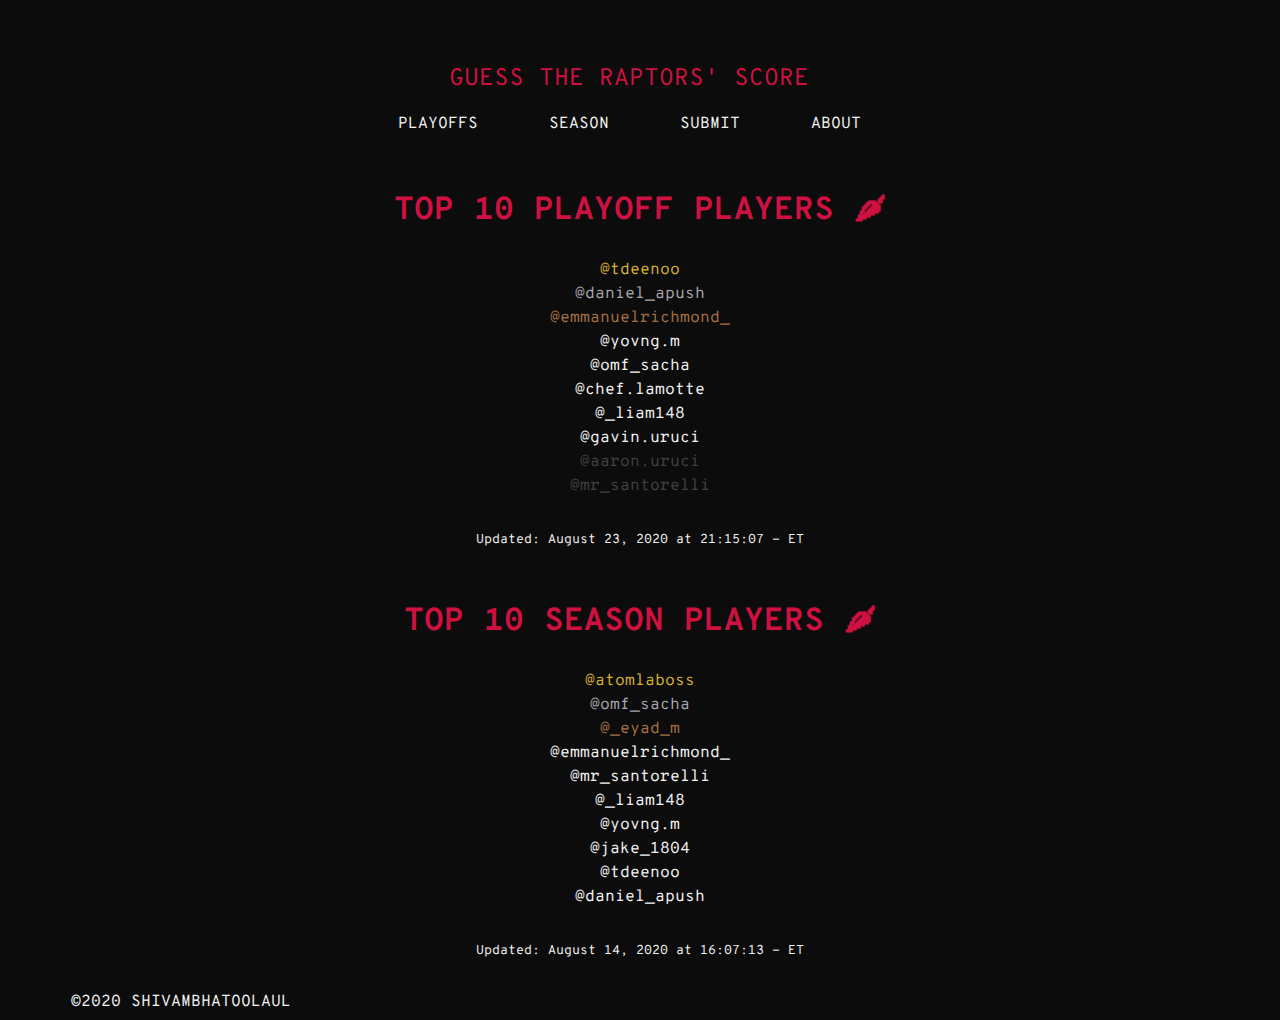
<file: index.html>
<!DOCTYPE html>

<html>
  <head>
    <meta charset="UTF-8">
    <link rel="stylesheet" href="style.css">
    <link href='https://fonts.googleapis.com/css?family=Overpass+Mono' rel='stylesheet'>
    <link href="logo.ico" rel="icon">
    <link href="logo.png" rel="apple-touch-icon">
    <meta name="viewport" content="width=device-width, initial-scale=0.50">
    <meta name="author" content="Shivam Bhatoolaul">
    <title>Guess the Raptors' Score</title>
  </head>

  <body>

    <br>
    <br>
    <header>
      <nav>
        <ul>
          <li style="font-size: x-large"><a style="color: rgb(206,17,65);" href="index.html">GUESS THE RAPTORS' SCORE</a></li>
          <br>
          <br>
          <li><a href="playoffs.html">PLAYOFFS</a></li>
          <li><a href="games.html">SEASON</a></li>
          <li><a href="submit.html">SUBMIT</a></li>
          <li><a href="about.html">ABOUT</a></li>
        </ul>
      </nav>
    </header>
    <br>

    <h1><strong>TOP 10 PLAYOFF PLAYERS &#127798;</strong></h1>
      <table class="leaderboard">
        <thead>
          <tr>
            <th></th>
          </tr>
        </thead>
        <tbody style="text-align: center;">
          <tr>
            <td style="text-align: center;" ><a style="color:rgb(214,175,54)" href="https://www.instagram.com/tdeenoo/">@tdeenoo</a></td>
          </tr>
          <tr>
            <td style="text-align: center;" ><a style="color:rgb(167,167,173)" href="https://www.instagram.com/daniel_apush/">@daniel_apush</a></td>
          </tr>
          <tr>
            <td style="text-align: center;"><a style="color:rgb(167,112,68)" href="https://www.instagram.com/emmanuelrichmond_/">@emmanuelrichmond_</a></td>
          </tr>
          <tr>
            <td style="text-align: center;"><a href="https://www.instagram.com/yovng.m/">@yovng.m</a></td>
          </tr>
          <tr>
            <td style="text-align: center;"><a href="https://www.instagram.com/omf_sacha/">@omf_sacha</a></td>
          </tr>
          <tr>
            <td style="text-align: center;"><a href="https://www.instagram.com/chef.lamotte/">@chef.lamotte</a></td>
          </tr>
          <tr>
            <td style="text-align: center;"><a href="https://www.instagram.com/_liam148/">@_liam148</a></td>
          </tr>
          <tr>
            <td style="text-align: center;"><a href="https://www.instagram.com/gavin.uruci/">@gavin.uruci</a></td>
          </tr>
          <tr>
            <td style="text-align: center;"><a style="color:rgb(64,64,64)" href="https://www.instagram.com/aaron.uruci/">@aaron.uruci</a></td>
          </tr>
          <tr>
            <td style="text-align: center;"><a style="color:rgb(64,64,64)" href="https://www.instagram.com/mr_santorelli/">@mr_santorelli</a></td>
          </tr>
        </tbody>
      </table>
      <br>
      <p style="text-align: center; padding-left: 0; padding-right: 0;">Updated: August 23, 2020 at 21:15:07 - ET</p>
      <br>

    <h1><strong>TOP 10 SEASON PLAYERS &#127798;</strong></h1>

        <table class="leaderboard">
        <thead>
          <tr>
            <th></th>
          </tr>
        </thead>
        <tbody>
          <tr>
            <td style="text-align: center;"><a style="color:rgb(214,175,54)" href="https://www.instagram.com/atomlaboss/">@atomlaboss</a></td>
          </tr>
          <tr>
            <td style="text-align: center;"><a style="color:rgb(167,167,173)" href="https://www.instagram.com/omf_sacha/">@omf_sacha</a></td>
          </tr>
          <tr>
            <td style="text-align: center;"><a style="color:rgb(167,112,68)" href="https://www.instagram.com/_eyad_m/">@_eyad_m</a></td>
          </tr>
          <tr>
            <td style="text-align: center;"><a href="https://www.instagram.com/emmanuelrichmond_/">@emmanuelrichmond_</a></td>
          </tr>
          <tr>
            <td style="text-align: center;"><a href="https://www.instagram.com/mr_santorelli/">@mr_santorelli</a></td>
          </tr>
          <tr>
            <td style="text-align: center;"><a href="https://www.instagram.com/_liam148/">@_liam148</a></td>
          </tr>
          <tr>
            <td style="text-align: center;"><a href="https://www.instagram.com/yovng.m/">@yovng.m</a></td>
          </tr>
          <tr>
            <td style="text-align: center;"><a href="https://www.instagram.com/jake_1804/">@jake_1804</a></td>
          </tr>
          <tr>
            <td style="text-align: center;"><a href="https://www.instagram.com/tdeenoo/">@tdeenoo</a></td>
          </tr>
          <tr>
            <td style="text-align: center;"><a href="https://www.instagram.com/daniel_apush/">@daniel_apush</a></td>
          </tr>
        </tbody>
      </table>

      <br>
      <p style="text-align: center; padding-left: 0; padding-right: 0;">Updated: August 14, 2020 at 16:07:13 - ET</p>
      <br>

    <footer>&copy;2020 SHIVAMBHATOOLAUL</footer>
  </body>
</html>
</file>
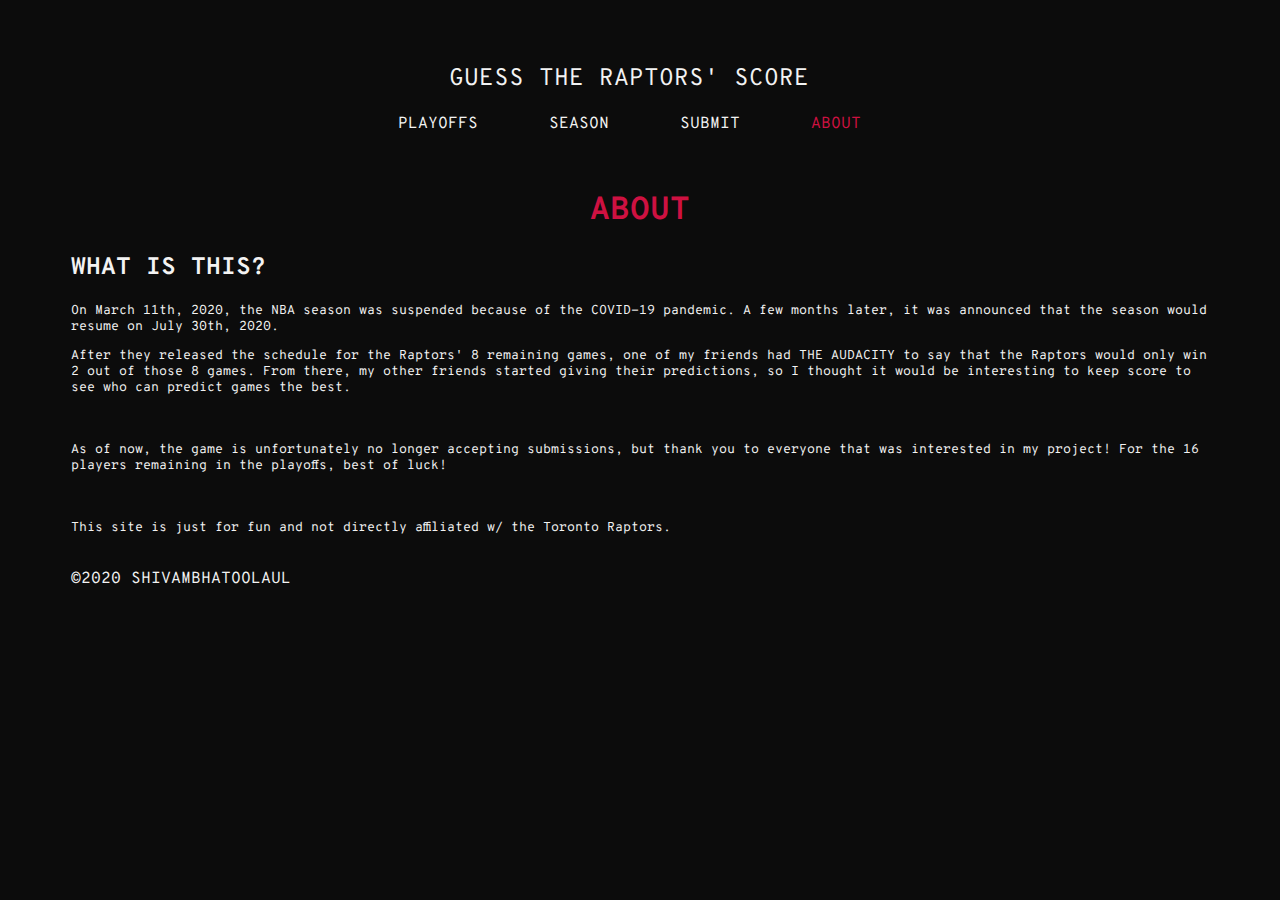
<file: about.html>
<!DOCTYPE html>

<html>
  <head>
    <meta charset="UTF-8">
    <link rel="stylesheet" href="style.css">
    <link href='https://fonts.googleapis.com/css?family=Overpass+Mono' rel='stylesheet'>
    <link href="logo.ico" rel="icon">
    <link href="logo.png" rel="apple-touch-icon">
    <meta name="viewport" content="width=device-width, initial-scale=0.50">
    <meta name="author" content="Shivam Bhatoolaul">
    <title>Guess the Raptors' Score - About</title>
  </head>

  <body>

    <br>
    <br>
    <header>
      <nav>
        <ul>
          <li style="font-size: x-large"><a href="index.html">GUESS THE RAPTORS' SCORE</a></li>
          <br>
          <br>
          <li><a href="playoffs.html">PLAYOFFS</a></li>
          <li><a href="games.html">SEASON</a></li>
          <li><a href="submit.html">SUBMIT</a></li>
          <li><a style="color: rgb(206,17,65);" href="about.html">ABOUT</a></li>
        </ul>
      </nav>
    </header>
    <br>
    
    <h1>ABOUT</h1>
    <h2>WHAT IS THIS?</h2>
    <p>On March 11th, 2020, the NBA season was suspended because of the COVID-19 pandemic. A few months later, it was announced that the season would resume on July 30th, 2020.</p>
    <p>After they released the schedule for the Raptors' 8 remaining games, one of my friends had THE AUDACITY to say that the Raptors would only win 2 out of those 8 games. From there, my other friends started giving their predictions, so I thought it would be interesting to keep score to see who can predict games the best. </p>

    <br>
    
    <p>As of now, the game is unfortunately no longer accepting submissions, but thank you to everyone that was interested in my project! For the 16 players remaining in the playoffs, best of luck!</p>
    
    <br>

    <p> This site is just for fun and not directly affiliated w/ the Toronto Raptors.</p>
    <br>
    
    <footer>&copy;2020 SHIVAMBHATOOLAUL</footer>
  </body>

</html>
</file>
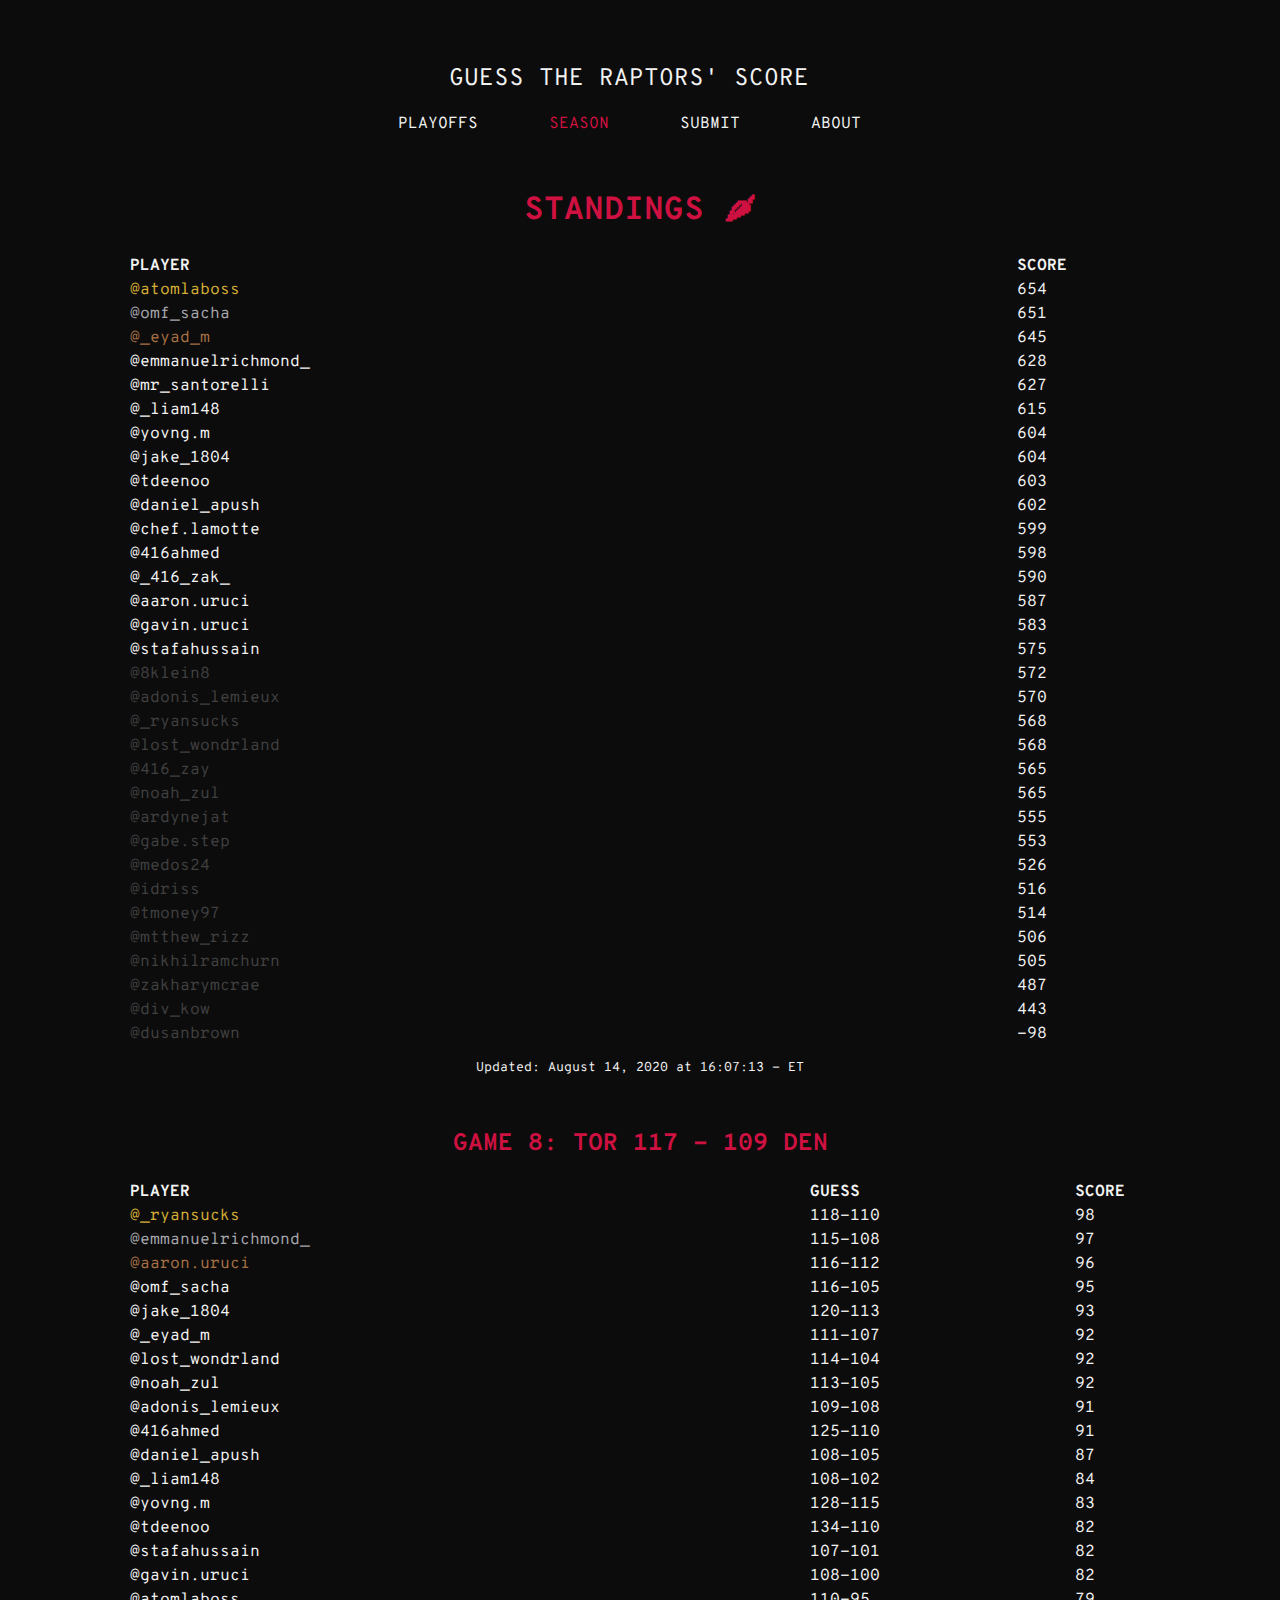
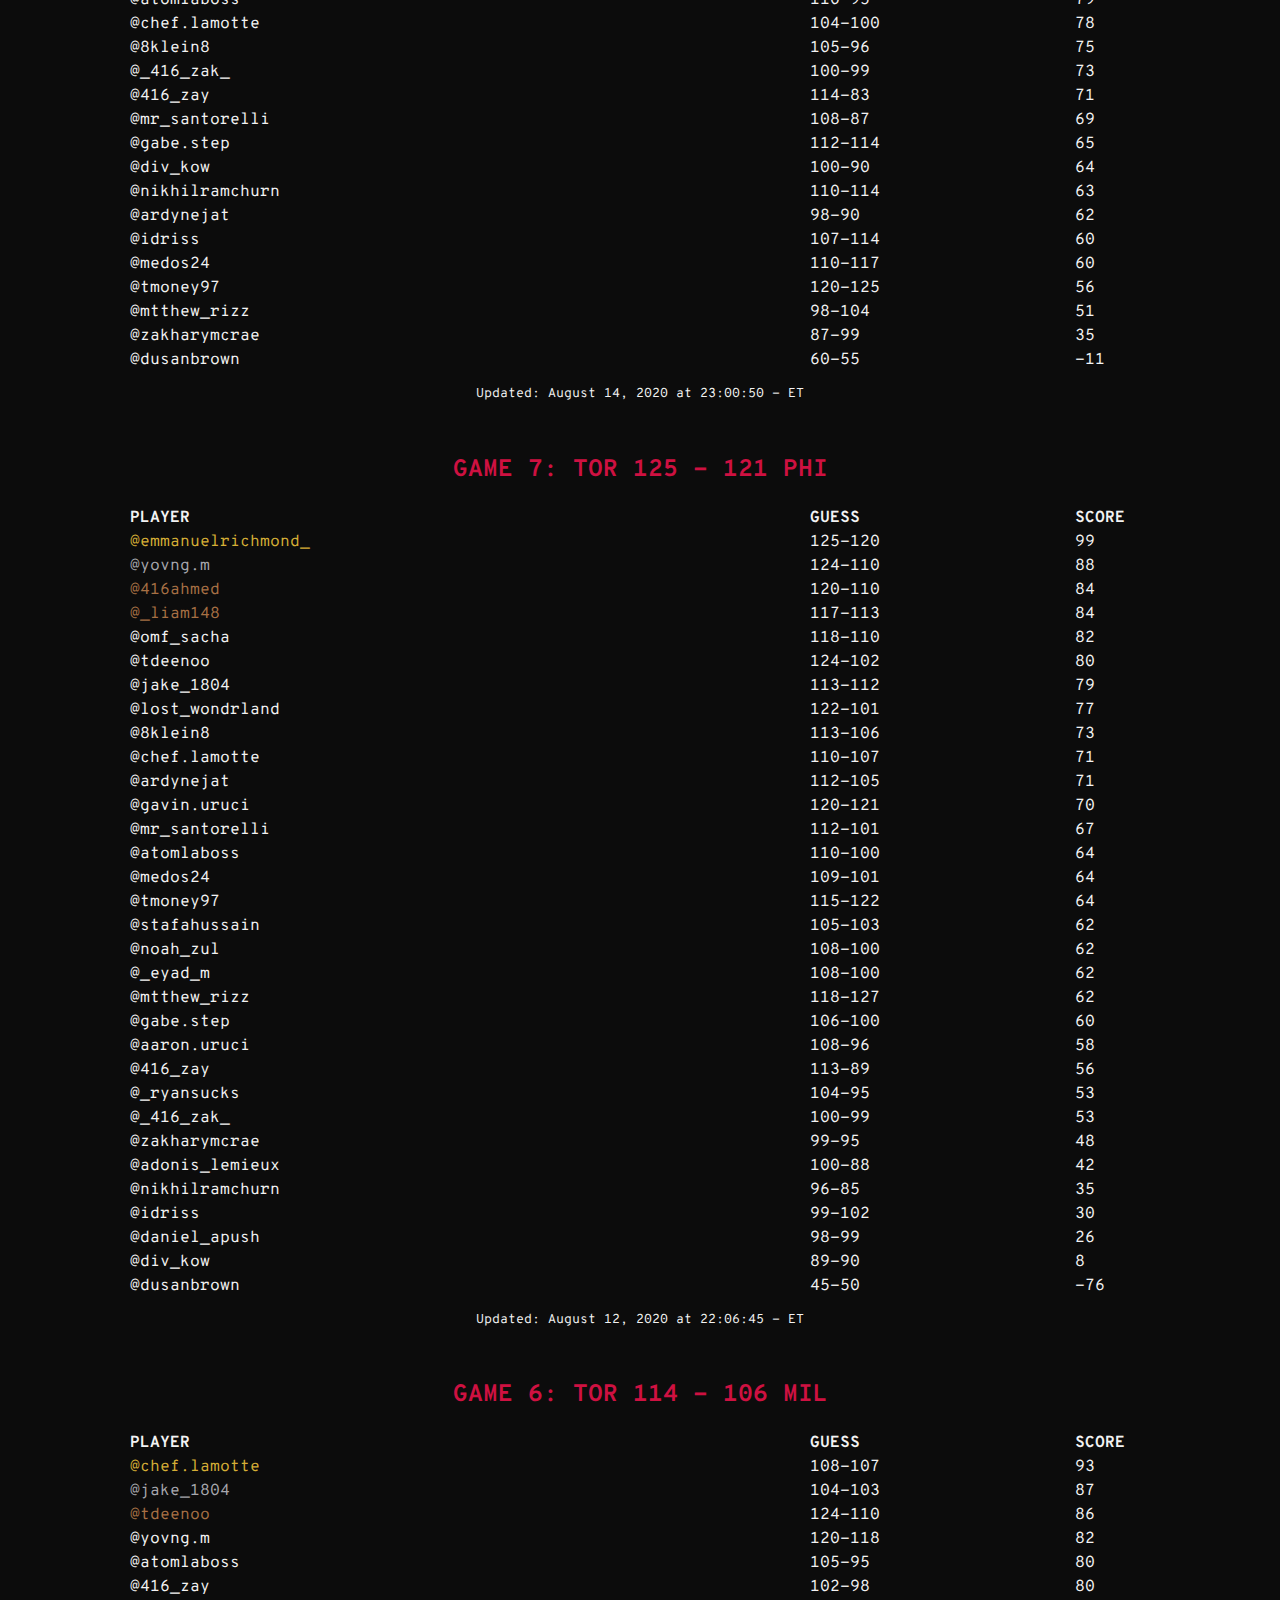
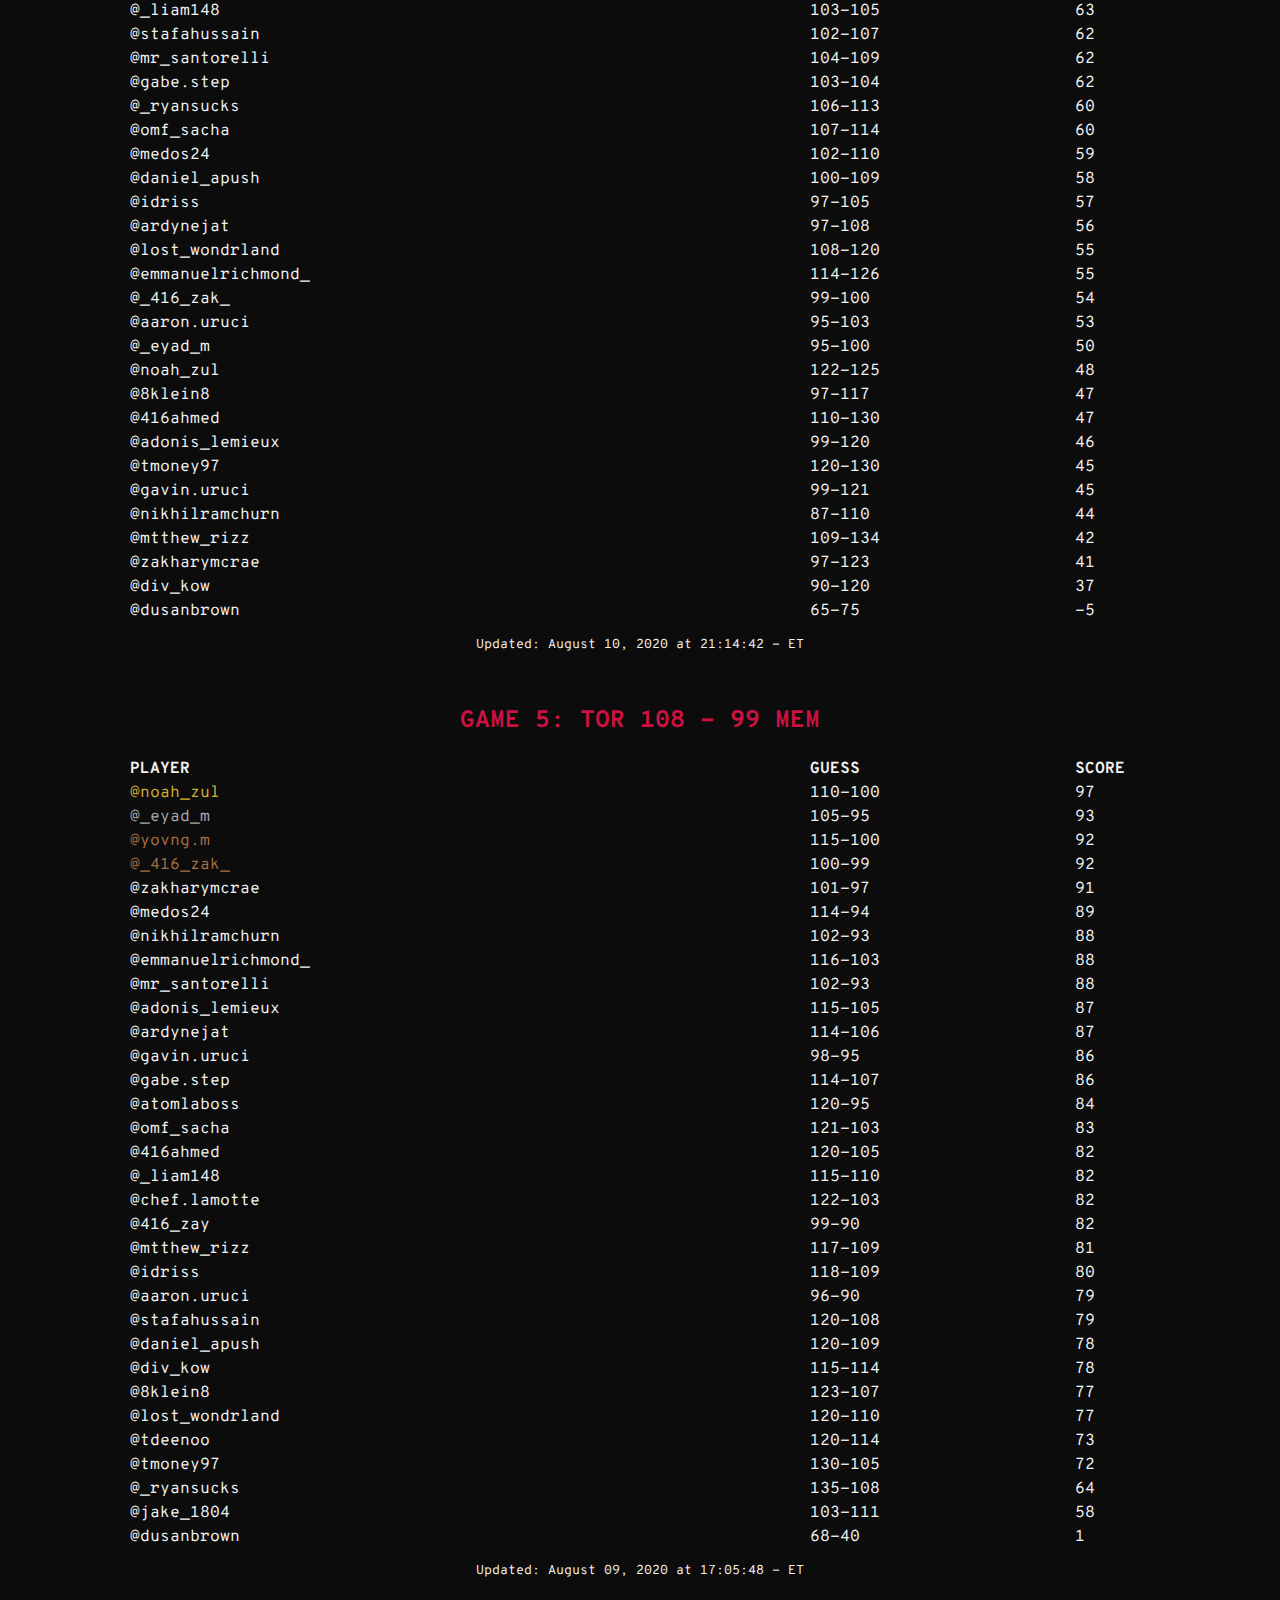
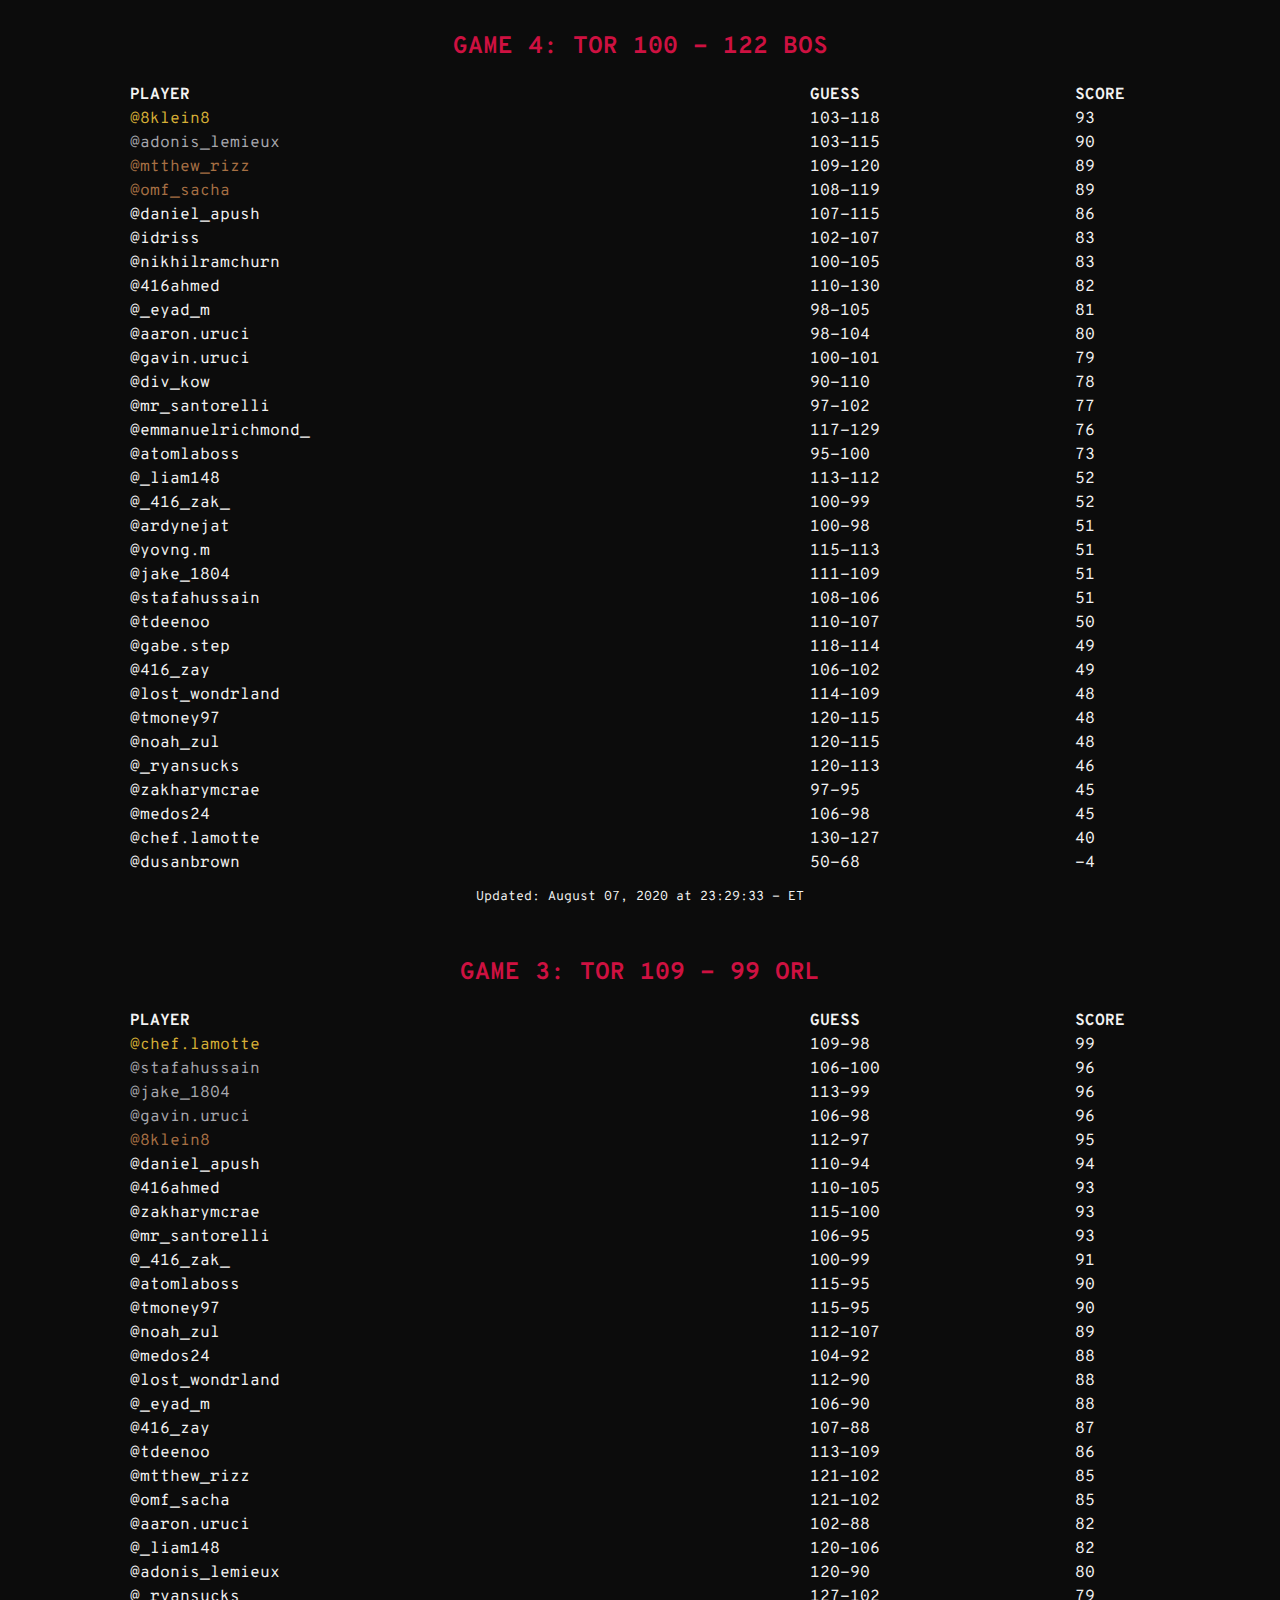
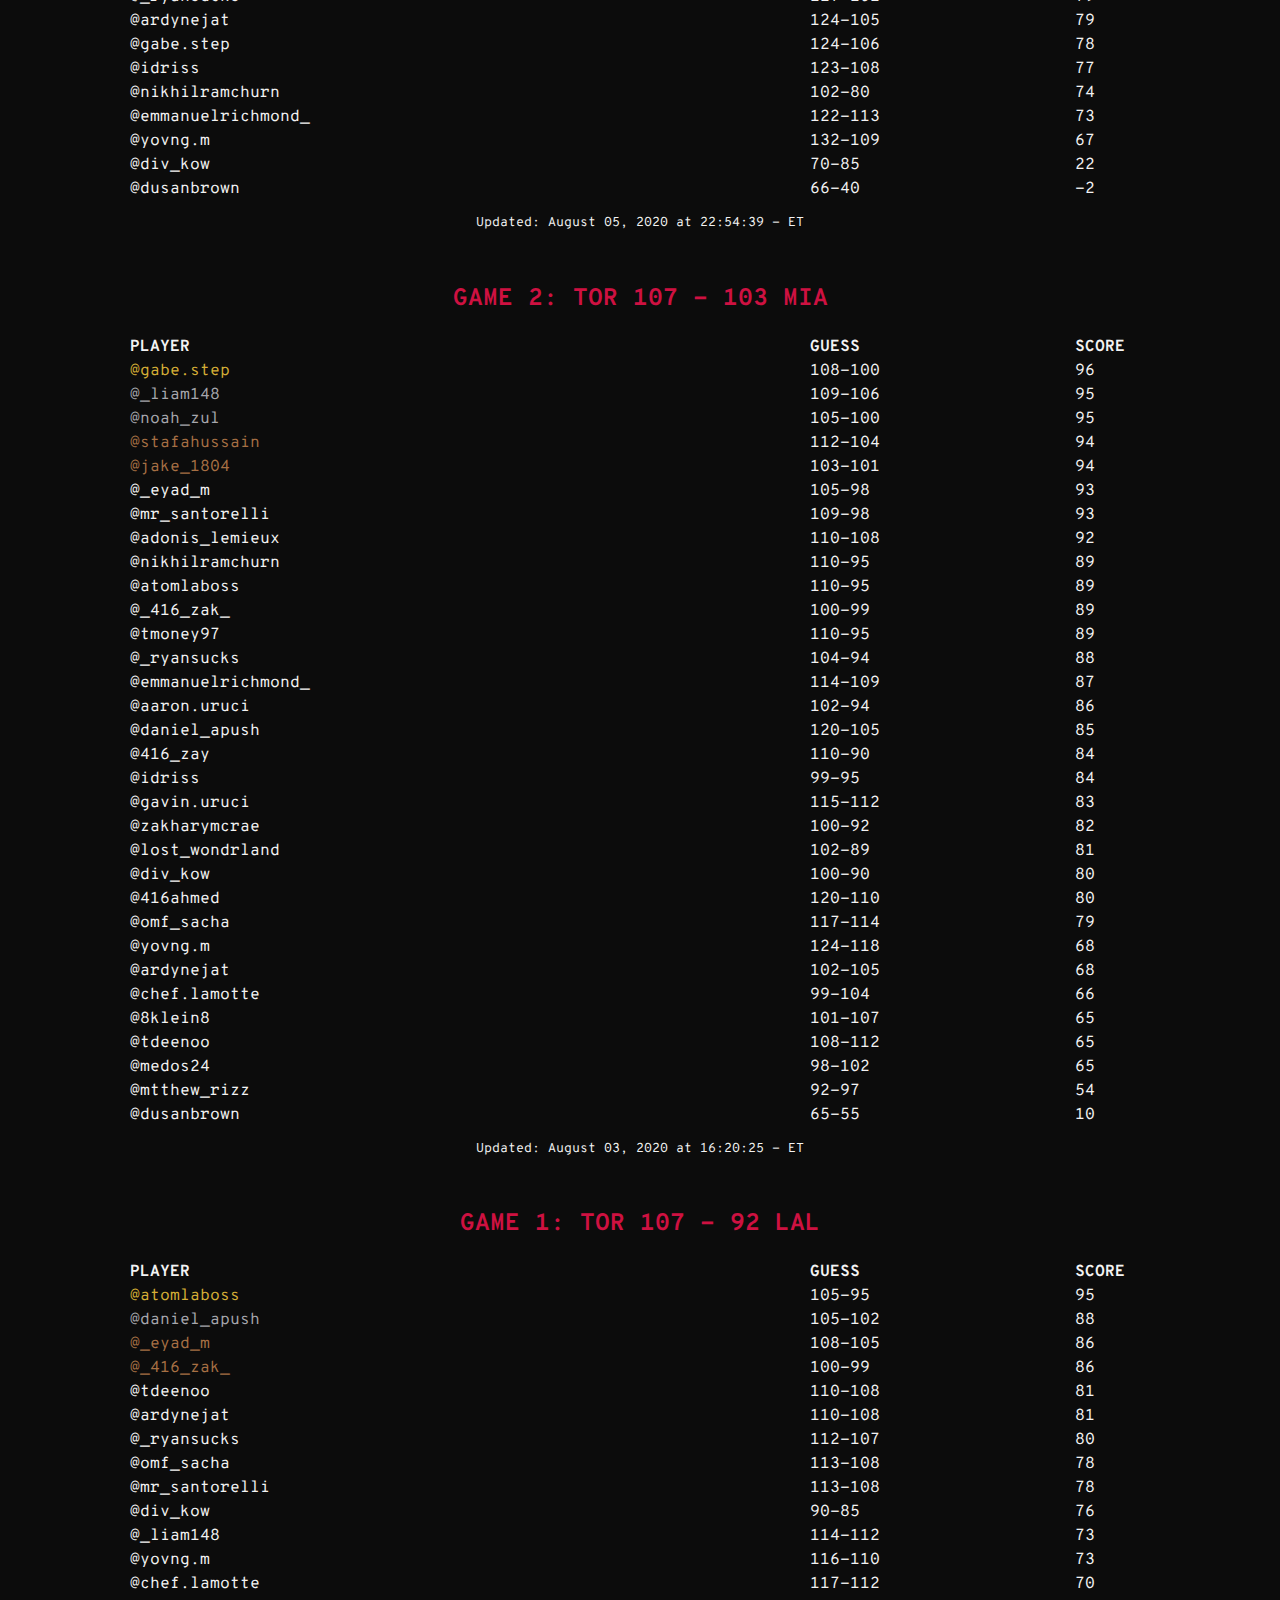
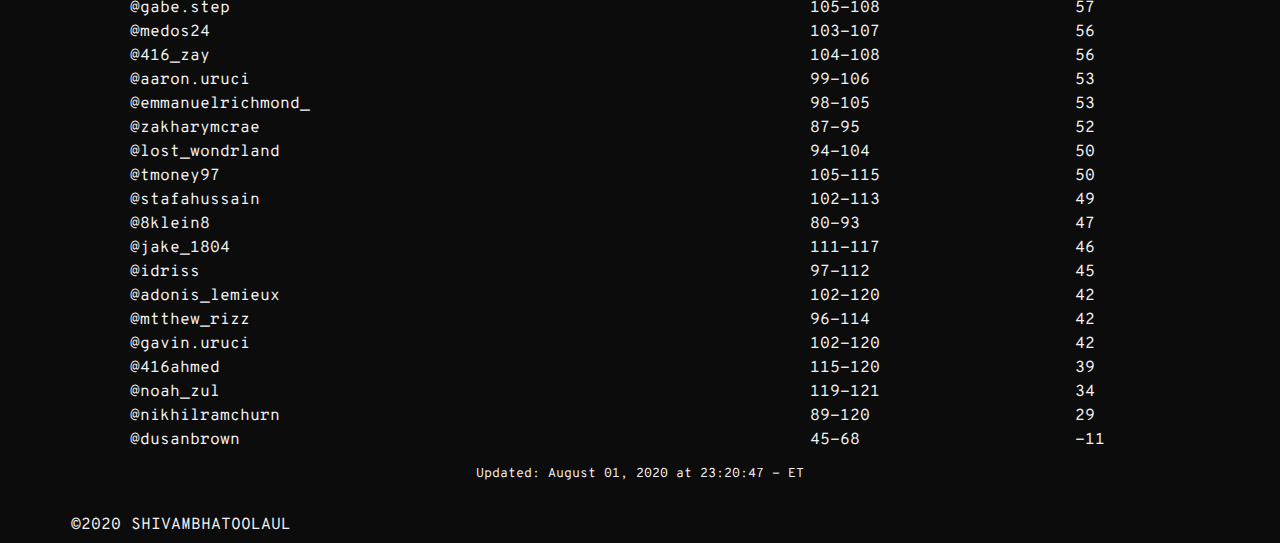
<file: games.html>
<!DOCTYPE html>

<html>
  <head>
    <meta charset="UTF-8">
    <link rel="stylesheet" href="style.css">
    <link href='https://fonts.googleapis.com/css?family=Overpass+Mono' rel='stylesheet'>
    <link href="logo.ico" rel="icon">
    <link href="logo.png" rel="apple-touch-icon">
    <meta name="viewport" content="width=device-width, initial-scale=0.50">
    <meta name="author" content="Shivam Bhatoolaul">
    <title>Guess the Raptors' Score - Season</title>
  </head>

  <body>

    <br>
    <br>
    <header>
      <nav>
        <ul>
          <li style="font-size: x-large"><a href="index.html">GUESS THE RAPTORS' SCORE</a></li>
          <br>
          <br>
          <li><a href="playoffs.html">PLAYOFFS</a></li>
          <li><a style="color: rgb(206,17,65);" href="games.html">SEASON</a></li>
          <li><a href="submit.html">SUBMIT</a></li>
          <li><a href="about.html">ABOUT</a></li>
        </ul>
      </nav>
    </header>
    <br>

  <h1><strong>STANDINGS &#127798;</strong></h1>
    <table class="leaderboard">
      <thead>
        <tr>
          <th>PLAYER</th>
          <th>SCORE</th>
        </tr>
      </thead>
      <tbody>
        <tr>
          <td><a style="color:rgb(214,175,54)" href="https://www.instagram.com/atomlaboss/">@atomlaboss</a></td>
          <td>654</td>
        </tr>
        <tr>
          <td><a style="color:rgb(167,167,173)" href="https://www.instagram.com/omf_sacha/">@omf_sacha</a></td>
          <td>651</td>
        </tr>
        <tr>
          <td><a style="color:rgb(167,112,68)" href="https://www.instagram.com/_eyad_m/">@_eyad_m</a></td>
          <td>645</td>
        </tr>
        <tr>
          <td><a href="https://www.instagram.com/emmanuelrichmond_/">@emmanuelrichmond_</a></td>
          <td>628</td>
        </tr>
        <tr>
          <td><a href="https://www.instagram.com/mr_santorelli/">@mr_santorelli</a></td>
          <td>627</td>
        </tr>
        <tr>
          <td><a href="https://www.instagram.com/_liam148/">@_liam148</a></td>
          <td>615</td>
        </tr>
        <tr>
          <td><a href="https://www.instagram.com/yovng.m/">@yovng.m</a></td>
          <td>604</td>
        </tr>
        <tr>
          <td><a href="https://www.instagram.com/jake_1804/">@jake_1804</a></td>
          <td>604</td>
        </tr>
        <tr>
          <td><a href="https://www.instagram.com/tdeenoo/">@tdeenoo</a></td>
          <td>603</td>
        </tr>
        <tr>
          <td><a href="https://www.instagram.com/daniel_apush/">@daniel_apush</a></td>
          <td>602</td>
        </tr>
        <tr>
          <td><a href="https://www.instagram.com/chef.lamotte/">@chef.lamotte</a></td>
          <td>599</td>
        </tr>
        <tr>
          <td><a href="https://www.instagram.com/416ahmed/">@416ahmed</a></td>
          <td>598</td>
        </tr>
        <tr>
          <td><a href="https://www.instagram.com/_416_zak_/">@_416_zak_</a></td>
          <td>590</td>
        </tr>
        <tr>
          <td><a href="https://www.instagram.com/aaron.uruci/">@aaron.uruci</a></td>
          <td>587</td>
        </tr>
        <tr>
          <td><a href="https://www.instagram.com/gavin.uruci/">@gavin.uruci</a></td>
          <td>583</td>
        </tr>
        <tr>
          <td><a href="https://www.instagram.com/stafahussain/">@stafahussain</a></td>
          <td>575</td>
        </tr>
        <tr>
          <td><a style="color:rgb(64,64,64)" href="https://www.instagram.com/8klein8/">@8klein8</a></td>
          <td>572</td>
        </tr>
        <tr>
          <td><a style="color:rgb(64,64,64)" href="https://www.instagram.com/adonis_lemieux/">@adonis_lemieux</a></td>
          <td>570</td>
        </tr>
        <tr>
          <td><a style="color:rgb(64,64,64)" href="https://www.instagram.com/_ryansucks/">@_ryansucks</a></td>
          <td>568</td>
        </tr>
        <tr>
          <td><a style="color:rgb(64,64,64)" href="https://www.instagram.com/lost_wondrland/">@lost_wondrland</a></td>
          <td>568</td>
        </tr>
        <tr>
          <td><a style="color:rgb(64,64,64)" href="https://www.instagram.com/416_zay/">@416_zay</a></td>
          <td>565</td>
        </tr>
        <tr>
          <td><a style="color:rgb(64,64,64)" href="https://www.instagram.com/noah_zul/">@noah_zul</a></td>
          <td>565</td>
        </tr>
        <tr>
          <td><a style="color:rgb(64,64,64)" href="https://www.instagram.com/ardynejat/">@ardynejat</a></td>
          <td>555</td>
        </tr>
        <tr>
          <td><a style="color:rgb(64,64,64)" href="https://www.instagram.com/gabe.step/">@gabe.step</a></td>
          <td>553</td>
        </tr>
        <tr>
          <td><a style="color:rgb(64,64,64)" href="https://www.instagram.com/medos24/">@medos24</a></td>
          <td>526</td>
        </tr>
        <tr>
          <td><a style="color:rgb(64,64,64)" href="https://www.instagram.com/idriss/">@idriss</a></td>
          <td>516</td>
        </tr>
        <tr>
          <td><a style="color:rgb(64,64,64)" href="https://www.instagram.com/tmoney97/">@tmoney97</a></td>
          <td>514</td>
        </tr>
        <tr>
          <td><a style="color:rgb(64,64,64)" href="https://www.instagram.com/mtthew_rizz/">@mtthew_rizz</a></td>
          <td>506</td>
        </tr>
        <tr>
          <td><a style="color:rgb(64,64,64)" href="https://www.instagram.com/nikhilramchurn/">@nikhilramchurn</a></td>
          <td>505</td>
        </tr>
        <tr>
          <td><a style="color:rgb(64,64,64)" href="https://www.instagram.com/zakharymcrae/">@zakharymcrae</a></td>
          <td>487</td>
        </tr>
        <tr>
          <td><a style="color:rgb(64,64,64)" href="https://www.instagram.com/div_kow/">@div_kow</a></td>
          <td>443</td>
        </tr>
        <tr>
          <td><a style="color:rgb(64,64,64)" href="https://www.instagram.com/dusanbrown/">@dusanbrown</a></td>
          <td>-98</td>
        </tr>
      </tbody>
    </table>
  <p style="text-align: center; padding-left: 0; padding-right: 0;">Updated: August 14, 2020 at 16:07:13 - ET</p>
  <br>

  <h2 style="text-align: center; color: rgb(206,17,65);"><strong>GAME 8: TOR 117 - 109 DEN</strong></h2>
    <table class="leaderboard">
      <thead>
        <tr>
          <th>PLAYER</th>
          <th>GUESS</th>
          <th>SCORE</th>
        </tr>
      </thead>
      <tbody>
        <tr>
          <td><a style="color:rgb(214,175,54)" href="https://www.instagram.com/_ryansucks/">@_ryansucks</a></td>
          <td>118-110</td>
          <td>98</td>
        </tr>
        <tr>
          <td><a style="color:rgb(167,167,173)" href="https://www.instagram.com/emmanuelrichmond_/">@emmanuelrichmond_</a></td>
          <td>115-108</td>
          <td>97</td>
        </tr>
        <tr>
          <td><a style="color:rgb(167,112,68)" href="https://www.instagram.com/aaron.uruci/">@aaron.uruci</a></td>
          <td>116-112</td>
          <td>96</td>
        </tr>
        <tr>
          <td><a href="https://www.instagram.com/omf_sacha/">@omf_sacha</a></td>
          <td>116-105</td>
          <td>95</td>
        </tr>
        <tr>
          <td><a href="https://www.instagram.com/jake_1804/">@jake_1804</a></td>
          <td>120-113</td>
          <td>93</td>
        </tr>
        <tr>
          <td><a href="https://www.instagram.com/_eyad_m/">@_eyad_m</a></td>
          <td>111-107</td>
          <td>92</td>
        </tr>
        <tr>
          <td><a href="https://www.instagram.com/lost_wondrland/">@lost_wondrland</a></td>
          <td>114-104</td>
          <td>92</td>
        </tr>
        <tr>
          <td><a href="https://www.instagram.com/noah_zul/">@noah_zul</a></td>
          <td>113-105</td>
          <td>92</td>
        </tr>
        <tr>
          <td><a href="https://www.instagram.com/adonis_lemieux/">@adonis_lemieux</a></td>
          <td>109-108</td>
          <td>91</td>
        </tr>
        <tr>
          <td><a href="https://www.instagram.com/416ahmed/">@416ahmed</a></td>
          <td>125-110</td>
          <td>91</td>
        </tr>
        <tr>
          <td><a href="https://www.instagram.com/daniel_apush/">@daniel_apush</a></td>
          <td>108-105</td>
          <td>87</td>
        </tr>
        <tr>
          <td><a href="https://www.instagram.com/_liam148/">@_liam148</a></td>
          <td>108-102</td>
          <td>84</td>
        </tr>
        <tr>
          <td><a href="https://www.instagram.com/yovng.m/">@yovng.m</a></td>
          <td>128-115</td>
          <td>83</td>
        </tr>
        <tr>
          <td><a href="https://www.instagram.com/tdeenoo/">@tdeenoo</a></td>
          <td>134-110</td>
          <td>82</td>
        </tr>
        <tr>
          <td><a href="https://www.instagram.com/stafahussain/">@stafahussain</a></td>
          <td>107-101</td>
          <td>82</td>
        </tr>
        <tr>
          <td><a href="https://www.instagram.com/gavin.uruci/">@gavin.uruci</a></td>
          <td>108-100</td>
          <td>82</td>
        </tr>
        <tr>
          <td><a href="https://www.instagram.com/atomlaboss/">@atomlaboss</a></td>
          <td>110-95</td>
          <td>79</td>
        </tr>
        <tr>
          <td><a href="https://www.instagram.com/chef.lamotte/">@chef.lamotte</a></td>
          <td>104-100</td>
          <td>78</td>
        </tr>
        <tr>
          <td><a href="https://www.instagram.com/8klein8/">@8klein8</a></td>
          <td>105-96</td>
          <td>75</td>
        </tr>
        <tr>
          <td><a href="https://www.instagram.com/_416_zak_/">@_416_zak_</a></td>
          <td>100-99</td>
          <td>73</td>
        </tr>
        <tr>
          <td><a href="https://www.instagram.com/416_zay/">@416_zay</a></td>
          <td>114-83</td>
          <td>71</td>
        </tr>
        <tr>
          <td><a href="https://www.instagram.com/mr_santorelli/">@mr_santorelli</a></td>
          <td>108-87</td>
          <td>69</td>
        </tr>
        <tr>
          <td><a href="https://www.instagram.com/gabe.step/">@gabe.step</a></td>
          <td>112-114</td>
          <td>65</td>
        </tr>
        <tr>
          <td><a href="https://www.instagram.com/div_kow/">@div_kow</a></td>
          <td>100-90</td>
          <td>64</td>
        </tr>
        <tr>
          <td><a href="https://www.instagram.com/nikhilramchurn/">@nikhilramchurn</a></td>
          <td>110-114</td>
          <td>63</td>
        </tr>
        <tr>
          <td><a href="https://www.instagram.com/ardynejat/">@ardynejat</a></td>
          <td>98-90</td>
          <td>62</td>
        </tr>
        <tr>
          <td><a href="https://www.instagram.com/idriss/">@idriss</a></td>
          <td>107-114</td>
          <td>60</td>
        </tr>
        <tr>
          <td><a href="https://www.instagram.com/medos24/">@medos24</a></td>
          <td>110-117</td>
          <td>60</td>
        </tr>
        <tr>
          <td><a href="https://www.instagram.com/tmoney97/">@tmoney97</a></td>
          <td>120-125</td>
          <td>56</td>
        </tr>
        <tr>
          <td><a href="https://www.instagram.com/mtthew_rizz/">@mtthew_rizz</a></td>
          <td>98-104</td>
          <td>51</td>
        </tr>
        <tr>
          <td><a href="https://www.instagram.com/zakharymcrae/">@zakharymcrae</a></td>
          <td>87-99</td>
          <td>35</td>
        </tr>
        <tr>
          <td><a href="https://www.instagram.com/dusanbrown/">@dusanbrown</a></td>
          <td>60-55</td>
          <td>-11</td>
        </tr>
      </tbody>
    </table>
  <p style="text-align: center; padding-left: 0; padding-right: 0;">Updated: August 14, 2020 at 23:00:50 - ET</p>
  <br>

  <h2 style="text-align: center; color: rgb(206,17,65);"><strong>GAME 7: TOR 125 - 121 PHI</strong></h2>
    <table class="leaderboard">
      <thead>
        <tr>
          <th>PLAYER</th>
          <th>GUESS</th>
          <th>SCORE</th>
        </tr>
      </thead>
      <tbody>
        <tr>
          <td><a style="color:rgb(214,175,54)" href="https://www.instagram.com/emmanuelrichmond_/">@emmanuelrichmond_</a></td>
          <td>125-120</td>
          <td>99</td>
        </tr>
        <tr>
          <td><a style="color:rgb(167,167,173)" href="https://www.instagram.com/yovng.m/">@yovng.m</a></td>
          <td>124-110</td>
          <td>88</td>
        </tr>
        <tr>
          <td><a style="color:rgb(167,112,68)" href="https://www.instagram.com/416ahmed/">@416ahmed</a></td>
          <td>120-110</td>
          <td>84</td>
        </tr>
        <tr>
          <td><a style="color:rgb(167,112,68)" href="https://www.instagram.com/_liam148/">@_liam148</a></td>
          <td>117-113</td>
          <td>84</td>
        </tr>
        <tr>
          <td><a href="https://www.instagram.com/omf_sacha/">@omf_sacha</a></td>
          <td>118-110</td>
          <td>82</td>
        </tr>
        <tr>
          <td><a href="https://www.instagram.com/tdeenoo/">@tdeenoo</a></td>
          <td>124-102</td>
          <td>80</td>
        </tr>
        <tr>
          <td><a href="https://www.instagram.com/jake_1804/">@jake_1804</a></td>
          <td>113-112</td>
          <td>79</td>
        </tr>
        <tr>
          <td><a href="https://www.instagram.com/lost_wondrland/">@lost_wondrland</a></td>
          <td>122-101</td>
          <td>77</td>
        </tr>
        <tr>
          <td><a href="https://www.instagram.com/8klein8/">@8klein8</a></td>
          <td>113-106</td>
          <td>73</td>
        </tr>
        <tr>
          <td><a href="https://www.instagram.com/chef.lamotte/">@chef.lamotte</a></td>
          <td>110-107</td>
          <td>71</td>
        </tr>
        <tr>
          <td><a href="https://www.instagram.com/ardynejat/">@ardynejat</a></td>
          <td>112-105</td>
          <td>71</td>
        </tr>
        <tr>
          <td><a href="https://www.instagram.com/gavin.uruci/">@gavin.uruci</a></td>
          <td>120-121</td>
          <td>70</td>
        </tr>
        <tr>
          <td><a href="https://www.instagram.com/mr_santorelli/">@mr_santorelli</a></td>
          <td>112-101</td>
          <td>67</td>
        </tr>
        <tr>
          <td><a href="https://www.instagram.com/atomlaboss/">@atomlaboss</a></td>
          <td>110-100</td>
          <td>64</td>
        </tr>
        <tr>
          <td><a href="https://www.instagram.com/medos24/">@medos24</a></td>
          <td>109-101</td>
          <td>64</td>
        </tr>
        <tr>
          <td><a href="https://www.instagram.com/tmoney97/">@tmoney97</a></td>
          <td>115-122</td>
          <td>64</td>
        </tr>
        <tr>
          <td><a href="https://www.instagram.com/stafahussain/">@stafahussain</a></td>
          <td>105-103</td>
          <td>62</td>
        </tr>
        <tr>
          <td><a href="https://www.instagram.com/noah_zul/">@noah_zul</a></td>
          <td>108-100</td>
          <td>62</td>
        </tr>
        <tr>
          <td><a href="https://www.instagram.com/_eyad_m/">@_eyad_m</a></td>
          <td>108-100</td>
          <td>62</td>
        </tr>
        <tr>
          <td><a href="https://www.instagram.com/mtthew_rizz/">@mtthew_rizz</a></td>
          <td>118-127</td>
          <td>62</td>
        </tr>
        <tr>
          <td><a href="https://www.instagram.com/gabe.step/">@gabe.step</a></td>
          <td>106-100</td>
          <td>60</td>
        </tr>
        <tr>
          <td><a href="https://www.instagram.com/aaron.uruci/">@aaron.uruci</a></td>
          <td>108-96</td>
          <td>58</td>
        </tr>
        <tr>
          <td><a href="https://www.instagram.com/416_zay/">@416_zay</a></td>
          <td>113-89</td>
          <td>56</td>
        </tr>
        <tr>
          <td><a href="https://www.instagram.com/_ryansucks/">@_ryansucks</a></td>
          <td>104-95</td>
          <td>53</td>
        </tr>
        <tr>
          <td><a href="https://www.instagram.com/_416_zak_/">@_416_zak_</a></td>
          <td>100-99</td>
          <td>53</td>
        </tr>
        <tr>
          <td><a href="https://www.instagram.com/zakharymcrae/">@zakharymcrae</a></td>
          <td>99-95</td>
          <td>48</td>
        </tr>
        <tr>
          <td><a href="https://www.instagram.com/adonis_lemieux/">@adonis_lemieux</a></td>
          <td>100-88</td>
          <td>42</td>
        </tr>
        <tr>
          <td><a href="https://www.instagram.com/nikhilramchurn/">@nikhilramchurn</a></td>
          <td>96-85</td>
          <td>35</td>
        </tr>
        <tr>
          <td><a href="https://www.instagram.com/idriss/">@idriss</a></td>
          <td>99-102</td>
          <td>30</td>
        </tr>
        <tr>
          <td><a href="https://www.instagram.com/daniel_apush/">@daniel_apush</a></td>
          <td>98-99</td>
          <td>26</td>
        </tr>
        <tr>
          <td><a href="https://www.instagram.com/div_kow/">@div_kow</a></td>
          <td>89-90</td>
          <td>8</td>
        </tr>
        <tr>
          <td><a href="https://www.instagram.com/dusanbrown/">@dusanbrown</a></td>
          <td>45-50</td>
          <td>-76</td>
        </tr>
      </tbody>
    </table>
  <p style="text-align: center; padding-left: 0; padding-right: 0;">Updated: August 12, 2020 at 22:06:45 - ET</p>
  <br>

  <h2 style="text-align: center; color: rgb(206,17,65);"><strong>GAME 6: TOR 114 - 106 MIL</strong></h2>
    <table class="leaderboard">
      <thead>
        <tr>
          <th>PLAYER</th>
          <th>GUESS</th>
          <th>SCORE</th>
        </tr>
      </thead>
      <tbody>
        <tr>
          <td><a style="color:rgb(214,175,54)" href="https://www.instagram.com/chef.lamotte/">@chef.lamotte</a></td>
          <td>108-107</td>
          <td>93</td>
        </tr>
        <tr>
          <td><a style="color:rgb(167,167,173)" href="https://www.instagram.com/jake_1804/">@jake_1804</a></td>
          <td>104-103</td>
          <td>87</td>
        </tr>
        <tr>
          <td><a style="color:rgb(167,112,68)" href="https://www.instagram.com/tdeenoo/">@tdeenoo</a></td>
          <td>124-110</td>
          <td>86</td>
        </tr>
        <tr>
          <td><a href="https://www.instagram.com/yovng.m/">@yovng.m</a></td>
          <td>120-118</td>
          <td>82</td>
        </tr>
        <tr>
          <td><a href="https://www.instagram.com/atomlaboss/">@atomlaboss</a></td>
          <td>105-95</td>
          <td>80</td>
        </tr>
        <tr>
          <td><a href="https://www.instagram.com/416_zay/">@416_zay</a></td>
          <td>102-98</td>
          <td>80</td>
        </tr>
        <tr>
          <td><a href="https://www.instagram.com/_liam148/">@_liam148</a></td>
          <td>103-105</td>
          <td>63</td>
        </tr>
        <tr>
          <td><a href="https://www.instagram.com/stafahussain/">@stafahussain</a></td>
          <td>102-107</td>
          <td>62</td>
        </tr>
        <tr>
          <td><a href="https://www.instagram.com/mr_santorelli/">@mr_santorelli</a></td>
          <td>104-109</td>
          <td>62</td>
        </tr>
        <tr>
          <td><a href="https://www.instagram.com/gabe.step/">@gabe.step</a></td>
          <td>103-104</td>
          <td>62</td>
        </tr>
        <tr>
          <td><a href="https://www.instagram.com/_ryansucks/">@_ryansucks</a></td>
          <td>106-113</td>
          <td>60</td>
        </tr>
        <tr>
          <td><a href="https://www.instagram.com/omf_sacha/">@omf_sacha</a></td>
          <td>107-114</td>
          <td>60</td>
        </tr>
        <tr>
          <td><a href="https://www.instagram.com/medos24/">@medos24</a></td>
          <td>102-110</td>
          <td>59</td>
        </tr>
        <tr>
          <td><a href="https://www.instagram.com/daniel_apush/">@daniel_apush</a></td>
          <td>100-109</td>
          <td>58</td>
        </tr>
        <tr>
          <td><a href="https://www.instagram.com/idriss/">@idriss</a></td>
          <td>97-105</td>
          <td>57</td>
        </tr>
        <tr>
          <td><a href="https://www.instagram.com/ardynejat/">@ardynejat</a></td>
          <td>97-108</td>
          <td>56</td>
        </tr>
        <tr>
          <td><a href="https://www.instagram.com/lost_wondrland/">@lost_wondrland</a></td>
          <td>108-120</td>
          <td>55</td>
        </tr>
        <tr>
          <td><a href="https://www.instagram.com/emmanuelrichmond_/">@emmanuelrichmond_</a></td>
          <td>114-126</td>
          <td>55</td>
        </tr>
        <tr>
          <td><a href="https://www.instagram.com/_416_zak_/">@_416_zak_</a></td>
          <td>99-100</td>
          <td>54</td>
        </tr>
        <tr>
          <td><a href="https://www.instagram.com/aaron.uruci/">@aaron.uruci</a></td>
          <td>95-103</td>
          <td>53</td>
        </tr>
        <tr>
          <td><a href="https://www.instagram.com/_eyad_m/">@_eyad_m</a></td>
          <td>95-100</td>
          <td>50</td>
        </tr>
        <tr>
          <td><a href="https://www.instagram.com/noah_zul/">@noah_zul</a></td>
          <td>122-125</td>
          <td>48</td>
        </tr>
        <tr>
          <td><a href="https://www.instagram.com/8klein8/">@8klein8</a></td>
          <td>97-117</td>
          <td>47</td>
        </tr>
        <tr>
          <td><a href="https://www.instagram.com/416ahmed/">@416ahmed</a></td>
          <td>110-130</td>
          <td>47</td>
        </tr>
        <tr>
          <td><a href="https://www.instagram.com/adonis_lemieux/">@adonis_lemieux</a></td>
          <td>99-120</td>
          <td>46</td>
        </tr>
        <tr>
          <td><a href="https://www.instagram.com/tmoney97/">@tmoney97</a></td>
          <td>120-130</td>
          <td>45</td>
        </tr>
        <tr>
          <td><a href="https://www.instagram.com/gavin.uruci/">@gavin.uruci</a></td>
          <td>99-121</td>
          <td>45</td>
        </tr>
        <tr>
          <td><a href="https://www.instagram.com/nikhilramchurn/">@nikhilramchurn</a></td>
          <td>87-110</td>
          <td>44</td>
        </tr>
        <tr>
          <td><a href="https://www.instagram.com/mtthew_rizz/">@mtthew_rizz</a></td>
          <td>109-134</td>
          <td>42</td>
        </tr>
        <tr>
          <td><a href="https://www.instagram.com/zakharymcrae/">@zakharymcrae</a></td>
          <td>97-123</td>
          <td>41</td>
        </tr>
        <tr>
          <td><a href="https://www.instagram.com/div_kow/">@div_kow</a></td>
          <td>90-120</td>
          <td>37</td>
        </tr>
        <tr>
          <td><a href="https://www.instagram.com/dusanbrown/">@dusanbrown</a></td>
          <td>65-75</td>
          <td>-5</td>
        </tr>
      </tbody>
    </table>
    <p style="text-align: center; padding-left: 0; padding-right: 0;">Updated: August 10, 2020 at 21:14:42 - ET</p>
    <br>

  <h2 style="text-align: center; color: rgb(206,17,65);"><strong>GAME 5: TOR 108 - 99 MEM</strong></h2>
    <table class="leaderboard">
      <thead>
        <tr>
          <th>PLAYER</th>
          <th>GUESS</th>
          <th>SCORE</th>
        </tr>
      </thead>
      <tbody>
        <tr>
          <td><a style="color:rgb(214,175,54)" href="https://www.instagram.com/noah_zul/">@noah_zul</a></td>
          <td>110-100</td>
          <td>97</td>
        </tr>
        <tr>
          <td><a style="color:rgb(167,167,173)" href="https://www.instagram.com/_eyad_m/">@_eyad_m</a></td>
          <td>105-95</td>
          <td>93</td>
        </tr>
        <tr>
          <td><a style="color:rgb(167,112,68)" href="https://www.instagram.com/yovng.m/">@yovng.m</a></td>
          <td>115-100</td>
          <td>92</td>
        </tr>
        <tr>
          <td><a style="color:rgb(167,112,68)" href="https://www.instagram.com/_416_zak_/">@_416_zak_</a></td>
          <td>100-99</td>
          <td>92</td>
        </tr>
        <tr>
          <td><a href="https://www.instagram.com/zakharymcrae/">@zakharymcrae</a></td>
          <td>101-97</td>
          <td>91</td>
        </tr>
        <tr>
          <td><a href="https://www.instagram.com/medos24/">@medos24</a></td>
          <td>114-94</td>
          <td>89</td>
        </tr>
        <tr>
          <td><a href="https://www.instagram.com/nikhilramchurn/">@nikhilramchurn</a></td>
          <td>102-93</td>
          <td>88</td>
        </tr>
        <tr>
          <td><a href="https://www.instagram.com/emmanuelrichmond_/">@emmanuelrichmond_</a></td>
          <td>116-103</td>
          <td>88</td>
        </tr>
        <tr>
          <td><a href="https://www.instagram.com/mr_santorelli/">@mr_santorelli</a></td>
          <td>102-93</td>
          <td>88</td>
        </tr>
        <tr>
          <td><a href="https://www.instagram.com/adonis_lemieux/">@adonis_lemieux</a></td>
          <td>115-105</td>
          <td>87</td>
        </tr>
        <tr>
          <td><a href="https://www.instagram.com/ardynejat/">@ardynejat</a></td>
          <td>114-106</td>
          <td>87</td>
        </tr>
        <tr>
          <td><a href="https://www.instagram.com/gavin.uruci/">@gavin.uruci</a></td>
          <td>98-95</td>
          <td>86</td>
        </tr>
        <tr>
          <td><a href="https://www.instagram.com/gabe.step/">@gabe.step</a></td>
          <td>114-107</td>
          <td>86</td>
        </tr>
        <tr>
          <td><a href="https://www.instagram.com/atomlaboss/">@atomlaboss</a></td>
          <td>120-95</td>
          <td>84</td>
        </tr>
        <tr>
          <td><a href="https://www.instagram.com/omf_sacha/">@omf_sacha</a></td>
          <td>121-103</td>
          <td>83</td>
        </tr>
        <tr>
          <td><a href="https://www.instagram.com/416ahmed/">@416ahmed</a></td>
          <td>120-105</td>
          <td>82</td>
        </tr>
        <tr>
          <td><a href="https://www.instagram.com/_liam148/">@_liam148</a></td>
          <td>115-110</td>
          <td>82</td>
        </tr>
        <tr>
          <td><a href="https://www.instagram.com/chef.lamotte/">@chef.lamotte</a></td>
          <td>122-103</td>
          <td>82</td>
        </tr>
        <tr>
          <td><a href="https://www.instagram.com/416_zay/">@416_zay</a></td>
          <td>99-90</td>
          <td>82</td>
        </tr>
        <tr>
          <td><a href="https://www.instagram.com/mtthew_rizz/">@mtthew_rizz</a></td>
          <td>117-109</td>
          <td>81</td>
        </tr>
        <tr>
          <td><a href="https://www.instagram.com/idriss/">@idriss</a></td>
          <td>118-109</td>
          <td>80</td>
        </tr>
        <tr>
          <td><a href="https://www.instagram.com/aaron.uruci/">@aaron.uruci</a></td>
          <td>96-90</td>
          <td>79</td>
        </tr>
        <tr>
          <td><a href="https://www.instagram.com/stafahussain/">@stafahussain</a></td>
          <td>120-108</td>
          <td>79</td>
        </tr>
        <tr>
          <td><a href="https://www.instagram.com/daniel_apush/">@daniel_apush</a></td>
          <td>120-109</td>
          <td>78</td>
        </tr>
        <tr>
          <td><a href="https://www.instagram.com/div_kow/">@div_kow</a></td>
          <td>115-114</td>
          <td>78</td>
        </tr>
        <tr>
          <td><a href="https://www.instagram.com/8klein8/">@8klein8</a></td>
          <td>123-107</td>
          <td>77</td>
        </tr>
        <tr>
          <td><a href="https://www.instagram.com/lost_wondrland/">@lost_wondrland</a></td>
          <td>120-110</td>
          <td>77</td>
        </tr>
        <tr>
          <td><a href="https://www.instagram.com/tdeenoo/">@tdeenoo</a></td>
          <td>120-114</td>
          <td>73</td>
        </tr>
        <tr>
          <td><a href="https://www.instagram.com/tmoney97/">@tmoney97</a></td>
          <td>130-105</td>
          <td>72</td>
        </tr>
        <tr>
          <td><a href="https://www.instagram.com/_ryansucks/">@_ryansucks</a></td>
          <td>135-108</td>
          <td>64</td>
        </tr>
        <tr>
          <td><a href="https://www.instagram.com/jake_1804/">@jake_1804</a></td>
          <td>103-111</td>
          <td>58</td>
        </tr>
        <tr>
          <td><a href="https://www.instagram.com/dusanbrown/">@dusanbrown</a></td>
          <td>68-40</td>
          <td>1</td>
        </tr>
      </tbody>
    </table>
    <p style="text-align: center; padding-left: 0; padding-right: 0;">Updated: August 09, 2020 at 17:05:48 - ET</p>
    <br>

  <h2 style="text-align: center; color: rgb(206,17,65);"><strong>GAME 4: TOR 100 - 122 BOS</strong></h2>
    <table class="leaderboard">
      <thead>
        <tr>
          <th>PLAYER</th>
          <th>GUESS</th>
          <th>SCORE</th>
        </tr>
      </thead>
      <tbody>
        <tr>
          <td><a style="color:rgb(214,175,54)" href="https://www.instagram.com/8klein8/">@8klein8</a></td>
          <td>103-118</td>
          <td>93</td>
        </tr>
        <tr>
          <td><a style="color:rgb(167,167,173)" href="https://www.instagram.com/adonis_lemieux/">@adonis_lemieux</a></td>
          <td>103-115</td>
          <td>90</td>
        </tr>
        <tr>
          <td><a style="color:rgb(167,112,68)" href="https://www.instagram.com/mtthew_rizz/">@mtthew_rizz</a></td>
          <td>109-120</td>
          <td>89</td>
        </tr>
        <tr>
          <td><a style="color:rgb(167,112,68)" href="https://www.instagram.com/omf_sacha/">@omf_sacha</a></td>
          <td>108-119</td>
          <td>89</td>
        </tr>
        <tr>
          <td><a href="https://www.instagram.com/daniel_apush/">@daniel_apush</a></td>
          <td>107-115</td>
          <td>86</td>
        </tr>
        <tr>
          <td><a href="https://www.instagram.com/idriss/">@idriss</a></td>
          <td>102-107</td>
          <td>83</td>
        </tr>
        <tr>
          <td><a href="https://www.instagram.com/nikhilramchurn/">@nikhilramchurn</a></td>
          <td>100-105</td>
          <td>83</td>
        </tr>
        <tr>
          <td><a href="https://www.instagram.com/416ahmed/">@416ahmed</a></td>
          <td>110-130</td>
          <td>82</td>
        </tr>
        <tr>
          <td><a href="https://www.instagram.com/_eyad_m/">@_eyad_m</a></td>
          <td>98-105</td>
          <td>81</td>
        </tr>
        <tr>
          <td><a href="https://www.instagram.com/aaron.uruci/">@aaron.uruci</a></td>
          <td>98-104</td>
          <td>80</td>
        </tr>
        <tr>
          <td><a href="https://www.instagram.com/gavin.uruci/">@gavin.uruci</a></td>
          <td>100-101</td>
          <td>79</td>
        </tr>
        <tr>
          <td><a href="https://www.instagram.com/div_kow/">@div_kow</a></td>
          <td>90-110</td>
          <td>78</td>
        </tr>
        <tr>
          <td><a href="https://www.instagram.com/mr_santorelli/">@mr_santorelli</a></td>
          <td>97-102</td>
          <td>77</td>
        </tr>
        <tr>
          <td><a href="https://www.instagram.com/emmanuelrichmond_/">@emmanuelrichmond_</a></td>
          <td>117-129</td>
          <td>76</td>
        </tr>
        <tr>
          <td><a href="https://www.instagram.com/atomlaboss/">@atomlaboss</a></td>
          <td>95-100</td>
          <td>73</td>
        </tr>
        <tr>
          <td><a href="https://www.instagram.com/_liam148/">@_liam148</a></td>
          <td>113-112</td>
          <td>52</td>
        </tr>
        <tr>
          <td><a href="https://www.instagram.com/_416_zak_/">@_416_zak_</a></td>
          <td>100-99</td>
          <td>52</td>
        </tr>
        <tr>
          <td><a href="https://www.instagram.com/ardynejat/">@ardynejat</a></td>
          <td>100-98</td>
          <td>51</td>
        </tr>
        <tr>
          <td><a href="https://www.instagram.com/yovng.m/">@yovng.m</a></td>
          <td>115-113</td>
          <td>51</td>
        </tr>
        <tr>
          <td><a href="https://www.instagram.com/jake_1804/">@jake_1804</a></td>
          <td>111-109</td>
          <td>51</td>
        </tr>
        <tr>
          <td><a href="https://www.instagram.com/stafahussain/">@stafahussain</a></td>
          <td>108-106</td>
          <td>51</td>
        </tr>
        <tr>
          <td><a href="https://www.instagram.com/tdeenoo/">@tdeenoo</a></td>
          <td>110-107</td>
          <td>50</td>
        </tr>
        <tr>
          <td><a href="https://www.instagram.com/gabe.step/">@gabe.step</a></td>
          <td>118-114</td>
          <td>49</td>
        </tr>
        <tr>
          <td><a href="https://www.instagram.com/416_zay/">@416_zay</a></td>
          <td>106-102</td>
          <td>49</td>
        </tr>
        <tr>
          <td><a href="https://www.instagram.com/lost_wondrland/">@lost_wondrland</a></td>
          <td>114-109</td>
          <td>48</td>
        </tr>
        <tr>
          <td><a href="https://www.instagram.com/tmoney97/">@tmoney97</a></td>
          <td>120-115</td>
          <td>48</td>
        </tr>
        <tr>
          <td><a href="https://www.instagram.com/noah_zul/">@noah_zul</a></td>
          <td>120-115</td>
          <td>48</td>
        </tr>
        <tr>
          <td><a href="https://www.instagram.com/_ryansucks/">@_ryansucks</a></td>
          <td>120-113</td>
          <td>46</td>
        </tr>
        <tr>
          <td><a href="https://www.instagram.com/zakharymcrae/">@zakharymcrae</a></td>
          <td>97-95</td>
          <td>45</td>
        </tr>
        <tr>
          <td><a href="https://www.instagram.com/medos24/">@medos24</a></td>
          <td>106-98</td>
          <td>45</td>
        </tr>
        <tr>
          <td><a href="https://www.instagram.com/chef.lamotte/">@chef.lamotte</a></td>
          <td>130-127</td>
          <td>40</td>
        </tr>
        <tr>
          <td><a href="https://www.instagram.com/dusanbrown/">@dusanbrown</a></td>
          <td>50-68</td>
          <td>-4</td>
        </tr>
      </tbody>
    </table>
    <p style="text-align: center; padding-left: 0; padding-right: 0;   ">Updated: August 07, 2020 at 23:29:33 - ET</p>
    <br>

  <h2 style="text-align: center; color: rgb(206,17,65);"><strong>GAME 3: TOR 109 - 99 ORL</strong></h2>
    <table class="leaderboard">
      <thead>
        <tr>
          <th>PLAYER</th>
          <th>GUESS</th>
          <th>SCORE</th>
        </tr>
      </thead>
      <tbody>
        <tr>
          <td><a style="color:rgb(214,175,54)" href="https://www.instagram.com/chef.lamotte/">@chef.lamotte</a></td>
          <td>109-98</td>
          <td>99</td>
        </tr>
        <tr>
          <td><a style="color:rgb(167,167,173)" href="https://www.instagram.com/stafahussain/">@stafahussain</a></td>
          <td>106-100</td>
          <td>96</td>
        </tr>
        <tr>
          <td><a style="color:rgb(167,167,173)" href="https://www.instagram.com/jake_1804/">@jake_1804</a></td>
          <td>113-99</td>
          <td>96</td>
        </tr>
        <tr>
          <td><a style="color:rgb(167,167,173)" href="https://www.instagram.com/gavin.uruci/">@gavin.uruci</a></td>
          <td>106-98</td>
          <td>96</td>
        </tr>
        <tr>
          <td><a style="color:rgb(167,112,68)" href="https://www.instagram.com/8klein8/">@8klein8</a></td>
          <td>112-97</td>
          <td>95</td>
        </tr>
        <tr>
          <td><a href="https://www.instagram.com/daniel_apush/">@daniel_apush</a></td>
          <td>110-94</td>
          <td>94</td>
        </tr>
        <tr>
          <td><a href="https://www.instagram.com/416ahmed/">@416ahmed</a></td>
          <td>110-105</td>
          <td>93</td>
        </tr>
        <tr>
          <td><a href="https://www.instagram.com/zakharymcrae/">@zakharymcrae</a></td>
          <td>115-100</td>
          <td>93</td>
        </tr>
        <tr>
          <td><a href="https://www.instagram.com/mr_santorelli/">@mr_santorelli</a></td>
          <td>106-95</td>
          <td>93</td>
        </tr>
        <tr>
          <td><a href="https://www.instagram.com/_416_zak_/">@_416_zak_</a></td>
          <td>100-99</td>
          <td>91</td>
        </tr>
        <tr>
          <td><a href="https://www.instagram.com/atomlaboss/">@atomlaboss</a></td>
          <td>115-95</td>
          <td>90</td>
        </tr>
        <tr>
          <td><a href="https://www.instagram.com/tmoney97/">@tmoney97</a></td>
          <td>115-95</td>
          <td>90</td>
        </tr>
        <tr>
          <td><a href="https://www.instagram.com/noah_zul/">@noah_zul</a></td>
          <td>112-107</td>
          <td>89</td>
        </tr>
        <tr>
          <td><a href="https://www.instagram.com/medos24/">@medos24</a></td>
          <td>104-92</td>
          <td>88</td>
        </tr>
        <tr>
          <td><a href="https://www.instagram.com/lost_wondrland/">@lost_wondrland</a></td>
          <td>112-90</td>
          <td>88</td>
        </tr>
        <tr>
          <td><a href="https://www.instagram.com/_eyad_m/">@_eyad_m</a></td>
          <td>106-90</td>
          <td>88</td>
        </tr>
        <tr>
          <td><a href="https://www.instagram.com/416_zay/">@416_zay</a></td>
          <td>107-88</td>
          <td>87</td>
        </tr>
        <tr>
          <td><a href="https://www.instagram.com/tdeenoo/">@tdeenoo</a></td>
          <td>113-109</td>
          <td>86</td>
        </tr>
        <tr>
          <td><a href="https://www.instagram.com/mtthew_rizz/">@mtthew_rizz</a></td>
          <td>121-102</td>
          <td>85</td>
        </tr>
        <tr>
          <td><a href="https://www.instagram.com/omf_sacha/">@omf_sacha</a></td>
          <td>121-102</td>
          <td>85</td>
        </tr>
        <tr>
          <td><a href="https://www.instagram.com/aaron.uruci/">@aaron.uruci</a></td>
          <td>102-88</td>
          <td>82</td>
        </tr>
        <tr>
          <td><a href="https://www.instagram.com/_liam148/">@_liam148</a></td>
          <td>120-106</td>
          <td>82</td>
        </tr>
        <tr>
          <td><a href="https://www.instagram.com/adonis_lemieux/">@adonis_lemieux</a></td>
          <td>120-90</td>
          <td>80</td>
        </tr>
        <tr>
          <td><a href="https://www.instagram.com/_ryansucks/">@_ryansucks</a></td>
          <td>127-102</td>
          <td>79</td>
        </tr>
        <tr>
          <td><a href="https://www.instagram.com/ardynejat/">@ardynejat</a></td>
          <td>124-105</td>
          <td>79</td>
        </tr>
        <tr>
          <td><a href="https://www.instagram.com/gabe.step/">@gabe.step</a></td>
          <td>124-106</td>
          <td>78</td>
        </tr>
        <tr>
          <td><a href="https://www.instagram.com/idriss/">@idriss</a></td>
          <td>123-108</td>
          <td>77</td>
        </tr>
        <tr>
          <td><a href="https://www.instagram.com/nikhilramchurn/">@nikhilramchurn</a></td>
          <td>102-80</td>
          <td>74</td>
        </tr>
        <tr>
          <td><a href="https://www.instagram.com/emmanuelrichmond_/">@emmanuelrichmond_</a></td>
          <td>122-113</td>
          <td>73</td>
        </tr>
        <tr>
          <td><a href="https://www.instagram.com/yovng.m/">@yovng.m</a></td>
          <td>132-109</td>
          <td>67</td>
        </tr>
        <tr>
          <td><a href="https://www.instagram.com/div_kow/">@div_kow</a></td>
          <td>70-85</td>
          <td>22</td>
        </tr>
        <tr>
          <td><a href="https://www.instagram.com/dusanbrown/">@dusanbrown</a></td>
          <td>66-40</td>
          <td>-2</td>
        </tr>
      </tbody>
    </table>
    <p style="text-align: center; padding-left: 0; padding-right: 0;   ">Updated: August 05, 2020 at 22:54:39 - ET</p>
    <br>

  <h2 style="text-align: center; color: rgb(206,17,65);"><strong>GAME 2: TOR 107 - 103 MIA</strong></h2>
    <table class="leaderboard">
      <thead>
        <tr>
          <th>PLAYER</th>
          <th>GUESS</th>
          <th>SCORE</th>
        </tr>
      </thead>
      <tbody>
        <tr>
          <td><a style="color:rgb(214,175,54)" href="https://www.instagram.com/gabe.step/">@gabe.step</a></td>
          <td>108-100</td>
          <td>96</td>
        </tr>
        <tr>
          <td><a style="color:rgb(167,167,173)" href="https://www.instagram.com/_liam148/">@_liam148</a></td>
          <td>109-106</td>
          <td>95</td>
        </tr>
        <tr>
          <td><a style="color:rgb(167,167,173)" href="https://www.instagram.com/noah_zul/">@noah_zul</a></td>
          <td>105-100</td>
          <td>95</td>
        </tr>
        <tr>
          <td><a style="color:rgb(167,112,68)" href="https://www.instagram.com/stafahussain/">@stafahussain</a></td>
          <td>112-104</td>
          <td>94</td>
        </tr>
        <tr>
          <td><a style="color:rgb(167,112,68)" href="https://www.instagram.com/jake_1804/">@jake_1804</a></td>
          <td>103-101</td>
          <td>94</td>
        </tr>
        <tr>
          <td><a href="https://www.instagram.com/_eyad_m/">@_eyad_m</a></td>
          <td>105-98</td>
          <td>93</td>
        </tr>
        <tr>
          <td><a href="https://www.instagram.com/mr_santorelli/">@mr_santorelli</a></td>
          <td>109-98</td>
          <td>93</td>
        </tr>
        <tr>
          <td><a href="https://www.instagram.com/adonis_lemieux/">@adonis_lemieux</a></td>
          <td>110-108</td>
          <td>92</td>
        </tr>
        <tr>
          <td><a href="https://www.instagram.com/nikhilramchurn/">@nikhilramchurn</a></td>
          <td>110-95</td>
          <td>89</td>
        </tr>
        <tr>
          <td><a href="https://www.instagram.com/atomlaboss/">@atomlaboss</a></td>
          <td>110-95</td>
          <td>89</td>
        </tr>
        <tr>
          <td><a href="https://www.instagram.com/_416_zak_/">@_416_zak_</a></td>
          <td>100-99</td>
          <td>89</td>
        </tr>
        <tr>
          <td><a href="https://www.instagram.com/tmoney97/">@tmoney97</a></td>
          <td>110-95</td>
          <td>89</td>
        </tr>
        <tr>
          <td><a href="https://www.instagram.com/_ryansucks/">@_ryansucks</a></td>
          <td>104-94</td>
          <td>88</td>
        </tr>
        <tr>
          <td><a href="https://www.instagram.com/emmanuelrichmond_/">@emmanuelrichmond_</a></td>
          <td>114-109</td>
          <td>87</td>
        </tr>
        <tr>
          <td><a href="https://www.instagram.com/aaron.uruci/">@aaron.uruci</a></td>
          <td>102-94</td>
          <td>86</td>
        </tr>
        <tr>
          <td><a href="https://www.instagram.com/daniel_apush/">@daniel_apush</a></td>
          <td>120-105</td>
          <td>85</td>
        </tr>
        <tr>
          <td><a href="https://www.instagram.com/416_zay/">@416_zay</a></td>
          <td>110-90</td>
          <td>84</td>
        </tr>
        <tr>
          <td><a href="https://www.instagram.com/idriss/">@idriss</a></td>
          <td>99-95</td>
          <td>84</td>
        </tr>
        <tr>
          <td><a href="https://www.instagram.com/gavin.uruci/">@gavin.uruci</a></td>
          <td>115-112</td>
          <td>83</td>
        </tr>
        <tr>
          <td><a href="https://www.instagram.com/zakharymcrae/">@zakharymcrae</a></td>
          <td>100-92</td>
          <td>82</td>
        </tr>
        <tr>
          <td><a href="https://www.instagram.com/lost_wondrland/">@lost_wondrland</a></td>
          <td>102-89</td>
          <td>81</td>
        </tr>
        <tr>
          <td><a href="https://www.instagram.com/div_kow/">@div_kow</a></td>
          <td>100-90</td>
          <td>80</td>
        </tr>
        <tr>
          <td><a href="https://www.instagram.com/416ahmed/">@416ahmed</a></td>
          <td>120-110</td>
          <td>80</td>
        </tr>
        <tr>
          <td><a href="https://www.instagram.com/omf_sacha/">@omf_sacha</a></td>
          <td>117-114</td>
          <td>79</td>
        </tr>
        <tr>
          <td><a href="https://www.instagram.com/yovng.m/">@yovng.m</a></td>
          <td>124-118</td>
          <td>68</td>
        </tr>
        <tr>
          <td><a href="https://www.instagram.com/ardynejat/">@ardynejat</a></td>
          <td>102-105</td>
          <td>68</td>
        </tr>
        <tr>
          <td><a href="https://www.instagram.com/chef.lamotte/">@chef.lamotte</a></td>
          <td>99-104</td>
          <td>66</td>
        </tr>
        <tr>
          <td><a href="https://www.instagram.com/8klein8/">@8klein8</a></td>
          <td>101-107</td>
          <td>65</td>
        </tr>
        <tr>
          <td><a href="https://www.instagram.com/tdeenoo/">@tdeenoo</a></td>
          <td>108-112</td>
          <td>65</td>
        </tr>
        <tr>
          <td><a href="https://www.instagram.com/medos24/">@medos24</a></td>
          <td>98-102</td>
          <td>65</td>
        </tr>
        <tr>
          <td><a href="https://www.instagram.com/mtthew_rizz/">@mtthew_rizz</a></td>
          <td>92-97</td>
          <td>54</td>
        </tr>
        <tr>
          <td><a href="https://www.instagram.com/dusanbrown/">@dusanbrown</a></td>
          <td>65-55</td>
          <td>10</td>
        </tr>
      </tbody>
    </table>
    <p style="text-align: center; padding-left: 0; padding-right: 0;">Updated: August 03, 2020 at 16:20:25 - ET</p>
    <br>
    
  <h2 style="text-align: center; color: rgb(206,17,65);"><strong>GAME 1: TOR 107 - 92 LAL</strong></h2>
      <table class="leaderboard">
        <thead>
          <tr>
            <th>PLAYER</th>
            <th>GUESS</th>
            <th>SCORE</th>
          </tr>
        </thead>
        <tbody>
          <tr>
            <td><a style="color:rgb(214,175,54)" href="https://www.instagram.com/atomlaboss/">@atomlaboss</a></td>
            <td>105-95</td>
            <td>95</td>
          </tr>
          <tr>
            <td><a style="color:rgb(167,167,173)" href="https://www.instagram.com/daniel_apush/">@daniel_apush</a></td>
            <td>105-102</td>
            <td>88</td>
          </tr>
          <tr>
            <td><a style="color:rgb(167,112,68)" href="https://www.instagram.com/_eyad_m/">@_eyad_m</a></td>
            <td>108-105</td>
            <td>86</td>
          </tr>
          <tr>
            <td><a style="color:rgb(167,112,68)" href="https://www.instagram.com/_416_zak_/">@_416_zak_</a></td>
            <td>100-99</td>
            <td>86</td>
          </tr>
          <tr>
            <td><a href="https://www.instagram.com/tdeenoo/">@tdeenoo</a></td>
            <td>110-108</td>
            <td>81</td>
          </tr>
          <tr>
            <td><a href="https://www.instagram.com/ardynejat/">@ardynejat</a></td>
            <td>110-108</td>
            <td>81</td>
          </tr>
          <tr>
            <td><a href="https://www.instagram.com/_ryansucks/">@_ryansucks</a></td>
            <td>112-107</td>
            <td>80</td>
          </tr>
          <tr>
            <td><a href="https://www.instagram.com/omf_sacha/">@omf_sacha</a></td>
            <td>113-108</td>
            <td>78</td>
          </tr>
          <tr>
            <td><a href="https://www.instagram.com/mr_santorelli/">@mr_santorelli</a></td>
            <td>113-108</td>
            <td>78</td>
          </tr>
          <tr>
            <td><a href="https://www.instagram.com/div_kow/">@div_kow</a></td>
            <td>90-85</td>
            <td>76</td>
          </tr>
          <tr>
            <td><a href="https://www.instagram.com/_liam148/">@_liam148</a></td>
            <td>114-112</td>
            <td>73</td>
          </tr>
          <tr>
            <td><a href="https://www.instagram.com/yovng.m/">@yovng.m</a></td>
            <td>116-110</td>
            <td>73</td>
          </tr>
          <tr>
            <td><a href="https://www.instagram.com/chef.lamotte/">@chef.lamotte</a></td>
            <td>117-112</td>
            <td>70</td>
          </tr>
          <tr>
            <td><a href="https://www.instagram.com/gabe.step/">@gabe.step</a></td>
            <td>105-108</td>
            <td>57</td>
          </tr>
          <tr>
            <td><a href="https://www.instagram.com/medos24/">@medos24</a></td>
            <td>103-107</td>
            <td>56</td>
          </tr>
          <tr>
            <td><a href="https://www.instagram.com/416_zay/">@416_zay</a></td>
            <td>104-108</td>
            <td>56</td>
          </tr>
          <tr>
            <td><a href="https://www.instagram.com/aaron.uruci/">@aaron.uruci</a></td>
            <td>99-106</td>
            <td>53</td>
          </tr>
          <tr>
            <td><a href="https://www.instagram.com/emmanuelrichmond_/">@emmanuelrichmond_</a></td>
            <td>98-105</td>
            <td>53</td>
          </tr>
          <tr>
            <td><a href="https://www.instagram.com/zakharymcrae/">@zakharymcrae</a></td>
            <td>87-95</td>
            <td>52</td>
          </tr>
          <tr>
            <td><a href="https://www.instagram.com/lost_wondrland/">@lost_wondrland</a></td>
            <td>94-104</td>
            <td>50</td>
          </tr>
          <tr>
            <td><a href="https://www.instagram.com/tmoney97/">@tmoney97</a></td>
            <td>105-115</td>
            <td>50</td>
          </tr>
          <tr>
            <td><a href="https://www.instagram.com/stafahussain/">@stafahussain</a></td>
            <td>102-113</td>
            <td>49</td>
          </tr>
          <tr>
            <td><a href="https://www.instagram.com/8klein8/">@8klein8</a></td>
            <td>80-93</td>
            <td>47</td>
          </tr>
          <tr>
            <td><a href="https://www.instagram.com/jake_1804/">@jake_1804</a></td>
            <td>111-117</td>
            <td>46</td>
          </tr>
          <tr>
            <td><a href="https://www.instagram.com/idriss/">@idriss</a></td>
            <td>97-112</td>
            <td>45</td>
          </tr>
          <tr>
            <td><a href="https://www.instagram.com/adonis_lemieux/">@adonis_lemieux</a></td>
            <td>102-120</td>
            <td>42</td>
          </tr>
          <tr>
            <td><a href="https://www.instagram.com/mtthew_rizz/">@mtthew_rizz</a></td>
            <td>96-114</td>
            <td>42</td>
          </tr>
          <tr>
            <td><a href="https://www.instagram.com/gavin.uruci/">@gavin.uruci</a></td>
            <td>102-120</td>
            <td>42</td>
          </tr>
          <tr>
            <td><a href="https://www.instagram.com/416ahmed/">@416ahmed</a></td>
            <td>115-120</td>
            <td>39</td>
          </tr>
          <tr>
            <td><a href="https://www.instagram.com/noah_zul/">@noah_zul</a></td>
            <td>119-121</td>
            <td>34</td>
          </tr>
          <tr>
            <td><a href="https://www.instagram.com/nikhilramchurn/">@nikhilramchurn</a></td>
            <td>89-120</td>
            <td>29</td>
          </tr>
          <tr>
            <td><a href="https://www.instagram.com/dusanbrown/">@dusanbrown</a></td>
            <td>45-68</td>
            <td>-11</td>
          </tr>
        </tbody>
      </table>
      <p style="text-align: center; padding-left: 0; padding-right: 0;">Updated: August 01, 2020 at 23:20:47 - ET</p>
      <br>
    
    <footer>&copy;2020 SHIVAMBHATOOLAUL</footer>
  </body>

</html>
</file>
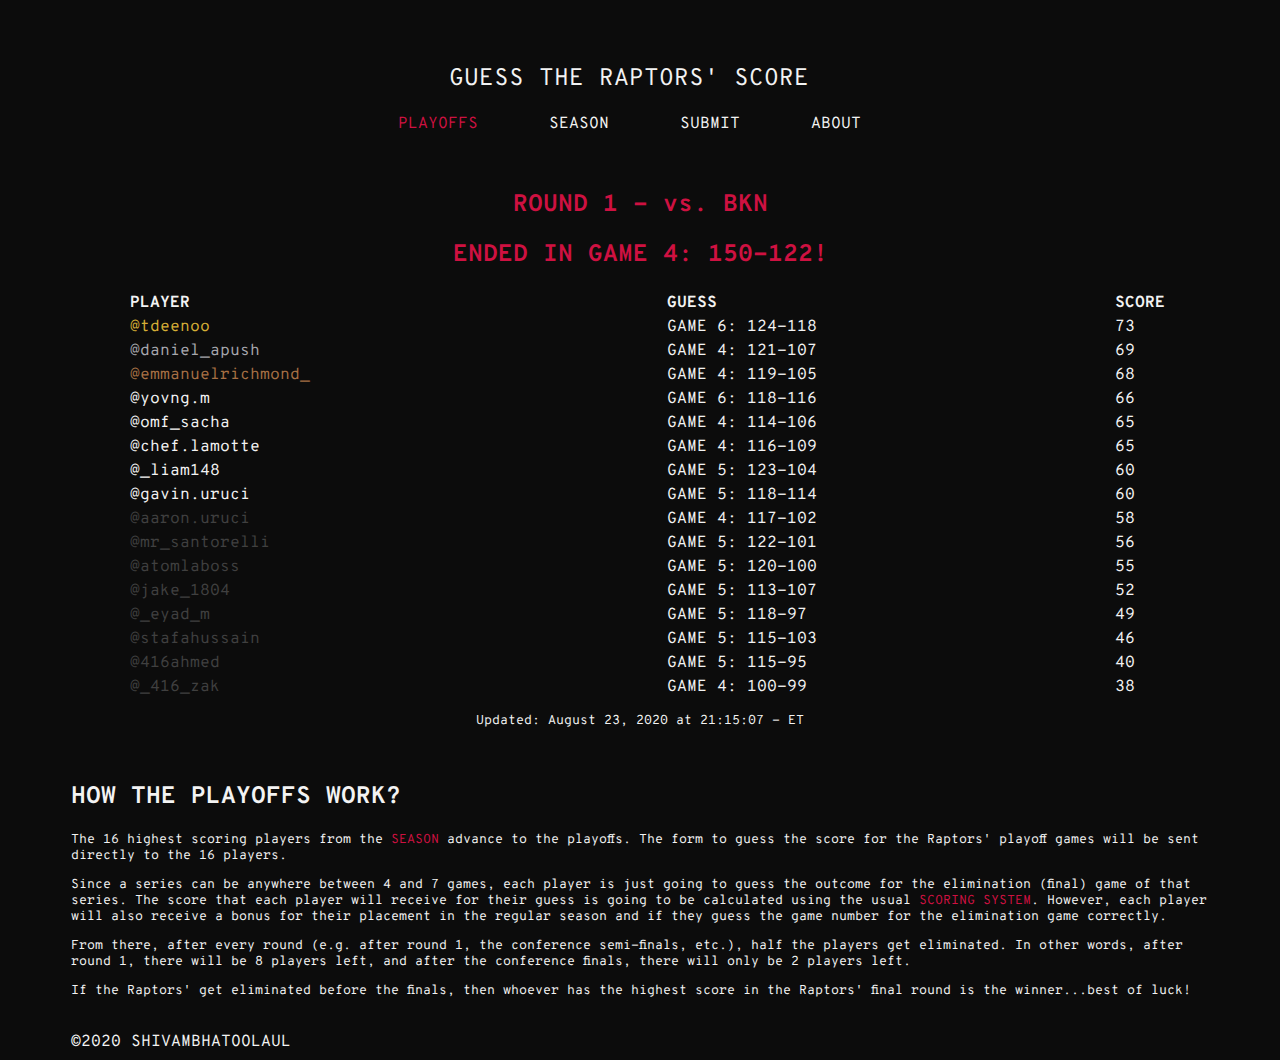
<file: playoffs.html>
<!DOCTYPE html>

<html>
  <head>
    <meta charset="UTF-8">
    <link rel="stylesheet" href="style.css">
    <link href='https://fonts.googleapis.com/css?family=Overpass+Mono' rel='stylesheet'>
    <link href="logo.ico" rel="icon">
    <link href="logo.png" rel="apple-touch-icon">
    <meta name="viewport" content="width=device-width, initial-scale=0.50">
    <meta name="author" content="Shivam Bhatoolaul">
    <title>Guess the Raptors' Score - Playoffs</title>
  </head>

  <body>

    <br>
    <br>
    <header>
      <nav>
        <ul>
          <li style="font-size: x-large"><a href="index.html">GUESS THE RAPTORS' SCORE</a></li>
          <br>
          <br>
          <li><a style="color: rgb(206,17,65);" href="playoffs.html">PLAYOFFS</a></li>
          <li><a href="games.html">SEASON</a></li>
          <li><a href="submit.html">SUBMIT</a></li>
          <li><a href="about.html">ABOUT</a></li>
        </ul>
      </nav>
    </header>
    <br>
    
    <h2 style="text-align: center; color: rgb(206,17,65);"><strong>ROUND 1 - vs. BKN</strong></h2>
    <h2 style="text-align: center; color: rgb(206,17,65);"><strong>ENDED IN GAME 4: 150-122!</strong></h2>
      <table class="leaderboard">
        <thead>
          <tr>
            <th>PLAYER</th>
            <th>GUESS</th>
            <th>SCORE</th>
          </tr>
        </thead>
        <tbody>
          <tr>
            <td><a style="color:rgb(214,175,54)" href="https://www.instagram.com/tdeenoo/">@tdeenoo</a></td>
            <td>GAME 6: 124-118</td>
            <td>73</td>
          </tr>
          <tr>
            <td><a style="color:rgb(167,167,173)" href="https://www.instagram.com/daniel_apush/">@daniel_apush</a></td>
            <td>GAME 4: 121-107</td>
            <td>69</td>
          </tr>
          <tr>
            <td><a style="color:rgb(167,112,68)" href="https://www.instagram.com/emmanuelrichmond_/">@emmanuelrichmond_</a></td>
            <td>GAME 4: 119-105</td>
            <td>68</td>
          </tr>
          <tr>
            <td><a href="https://www.instagram.com/yovng.m/">@yovng.m</a></td>
            <td>GAME 6: 118-116</td>
            <td>66</td>
          </tr>
          <tr>
            <td><a href="https://www.instagram.com/omf_sacha/">@omf_sacha</a></td>
            <td>GAME 4: 114-106</td>
            <td>65</td>
          </tr>
          <tr>
            <td><a href="https://www.instagram.com/chef.lamotte/">@chef.lamotte</a></td>
            <td>GAME 4: 116-109</td>
            <td>65</td>
          </tr>
          <tr>
            <td><a href="https://www.instagram.com/_liam148/">@_liam148</a></td>
            <td>GAME 5: 123-104</td>
            <td>60</td>
          </tr>
          <tr>
            <td><a href="https://www.instagram.com/gavin.uruci/">@gavin.uruci</a></td>
            <td>GAME 5: 118-114</td>
            <td>60</td>
          </tr>
          <tr>
            <td><a style="color:rgb(64,64,64)" href="https://www.instagram.com/aaron.uruci/">@aaron.uruci</a></td>
            <td>GAME 4: 117-102</td>
            <td>58</td>
          </tr>
          <tr>
            <td><a style="color:rgb(64,64,64)" href="https://www.instagram.com/mr_santorelli/">@mr_santorelli</a></td>
            <td>GAME 5: 122-101</td>
            <td>56</td>
          </tr>
          <tr>
            <td><a style="color:rgb(64,64,64)" href="https://www.instagram.com/atomlaboss/">@atomlaboss</a></td>
            <td>GAME 5: 120-100</td>
            <td>55</td>
          </tr>
          <tr>
            <td><a style="color:rgb(64,64,64)" href="https://www.instagram.com/jake_1804/">@jake_1804</a></td>
            <td>GAME 5: 113-107</td>
            <td>52</td>
          </tr>
          <tr>
            <td><a style="color:rgb(64,64,64)" href="https://www.instagram.com/_eyad_m/">@_eyad_m</a></td>
            <td>GAME 5: 118-97</td>
            <td>49</td>
          </tr>
          <tr>
            <td><a style="color:rgb(64,64,64)" href="https://www.instagram.com/stafahussain/">@stafahussain</a></td>
            <td>GAME 5: 115-103</td>
            <td>46</td>
          </tr>
          <tr>
            <td><a style="color:rgb(64,64,64)" href="https://www.instagram.com/416ahmed/">@416ahmed</a></td>
            <td>GAME 5: 115-95</td>
            <td>40</td>
          </tr>
          <tr>
            <td><a style="color:rgb(64,64,64)" href="https://www.instagram.com/_416_zak/">@_416_zak</a></td>
            <td>GAME 4: 100-99</td>
            <td>38</td>
          </tr>
        </tbody>
      </table>
      <p style="text-align: center; padding-left: 0; padding-right: 0;">Updated: August 23, 2020 at 21:15:07 - ET</p>
      <br>

    <h2>HOW THE PLAYOFFS WORK?</h2>
    <p>The 16 highest scoring players from the <a style="color: rgb(206,17,65);" href="games.html">SEASON</a> advance to the playoffs. The form to guess the score for the Raptors' playoff games will be sent directly to the 16 players.</p>

    <p>Since a series can be anywhere between 4 and 7 games, each player is just going to guess the outcome for the elimination (final) game of that series. The score that each player will receive for their guess is going to be calculated using the usual <a style="color: rgb(206,17,65);" href="submit.html">SCORING SYSTEM</a>. However, each player will also receive a bonus for their placement in the regular season and if they guess the game number for the elimination game correctly.

    <p>From there, after every round (e.g. after round 1, the conference semi-finals, etc.), half the players get eliminated. In other words, after round 1, there will be 8 players left, and after the conference finals, there will only be 2 players left.</p>

    <p>If the Raptors' get eliminated before the finals, then whoever has the highest score in the Raptors' final round is the winner...best of luck!</p>
    <br>

    <footer>&copy;2020 SHIVAMBHATOOLAUL</footer>

  </body>

</html>
</file>
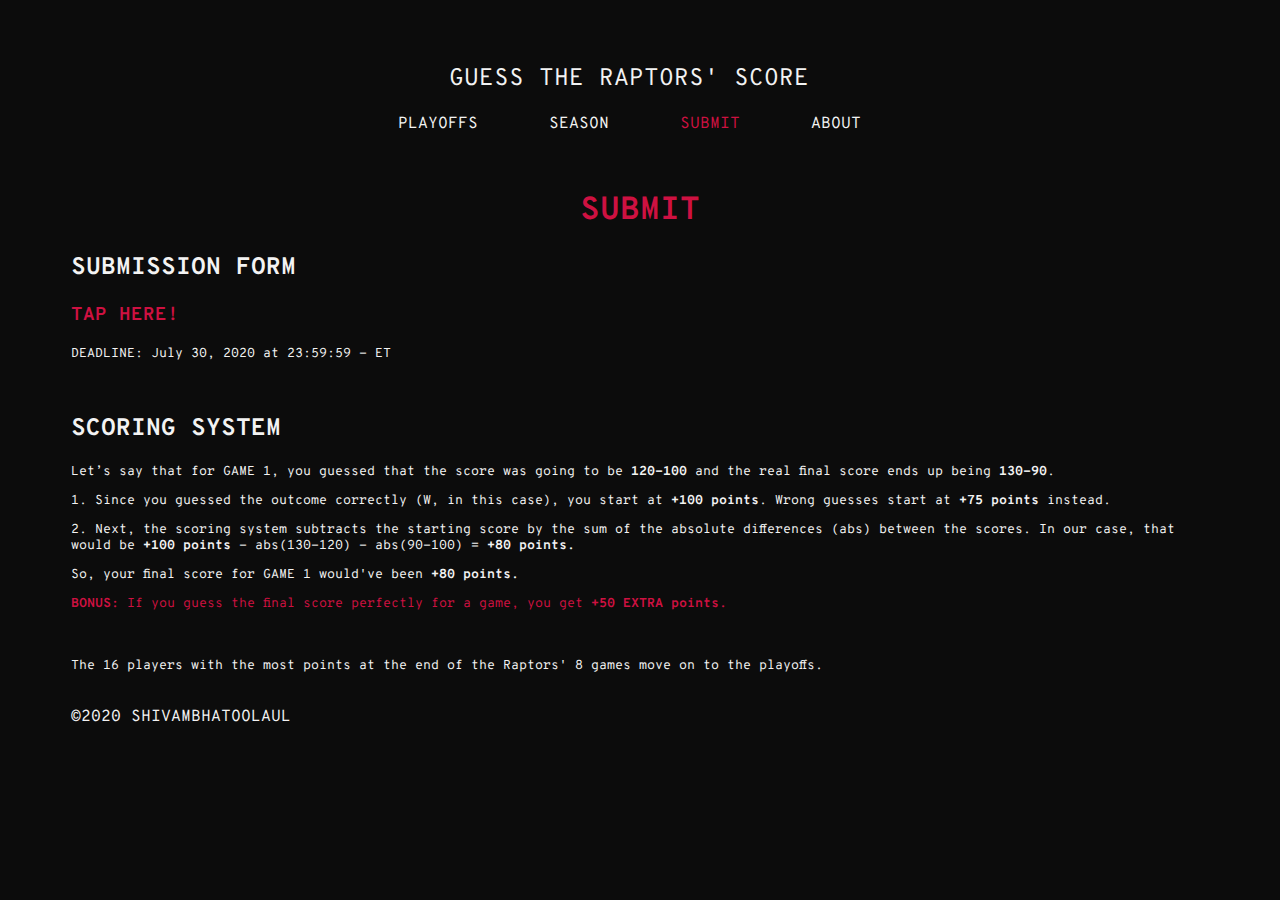
<file: submit.html>
<!DOCTYPE html>

<html>
  <head>
    <meta charset="UTF-8">
    <link rel="stylesheet" href="style.css">
    <link href='https://fonts.googleapis.com/css?family=Overpass+Mono' rel='stylesheet'>
    <link href="logo.ico" rel="icon">
    <link href="logo.png" rel="apple-touch-icon">
    <meta name="viewport" content="width=device-width, initial-scale=0.50">
    <meta name="author" content="Shivam Bhatoolaul">
    <title>Guess the Raptors' Score - Submit</title>
  </head>

  <body>

   <br>
    <br>
    <header>
      <nav>
        <ul>
          <li style="font-size: x-large"><a href="index.html">GUESS THE RAPTORS' SCORE</a></li>
          <br>
          <br>
          <li><a href="playoffs.html">PLAYOFFS</a></li>
          <li><a href="games.html">SEASON</a></li>
          <li><a style="color: rgb(206,17,65);" href="submit.html">SUBMIT</a></li>
          <li><a href="about.html">ABOUT</a></li>
        </ul>
      </nav>
    </header>
    <br>

    <h1>SUBMIT</h1>

      <h2>SUBMISSION FORM</h2>
        <a href="https://forms.gle/ugWrUq6Ugr5krwzK8"> <h3 style="color: rgb(206,17,65);">TAP HERE!</h3></a>
        <p>DEADLINE: July 30, 2020 at 23:59:59 - ET</p>
      <br>

      <h2>SCORING SYSTEM</h2>
        <p>Let’s say that for GAME 1, you guessed that the score was going to be <b>120-100</b> and the real final score ends up being <b>130-90</b>.</p>

        <p>1. Since you guessed the outcome correctly (W, in this case), you start at <b>+100 points</b>. Wrong guesses start at <b>+75 points</b> instead. </p>

        <p>2. Next, the scoring system subtracts the starting score by the sum of the absolute differences (abs) between the scores. In our case, that would be <b>+100 points</b> - abs(130-120) - abs(90-100) = <b>+80 points.</b></p>

        <p>So, your final score for GAME 1 would've been <b>+80 points.</b></p>

        <p style="color:rgb(206,17,65);"><b>BONUS:</b> If you guess the final score perfectly for a game, you get <b>+50 EXTRA points.</b></p>
      <br>

      <p>The 16 players with the most points at the end of the Raptors' 8 games move on to the playoffs.</p>
      <br>

    <footer>&copy;2020 SHIVAMBHATOOLAUL</footer>
  </body>
</html>
</file>
<file: style.css>
/* gold: <td style="color:rgb(214,175,54)"> */
/* silver: <td style="color:rgb(167,167,173)"> */
/* bronze: <td style="color:rgb(167,112,68)"> */

/* nav bar*/
nav {
}
nav ul {
  list-style-type: none;
  text-align: center;
}
nav li {
  list-style-type: none;
  display: inline;
  padding-right: 5%;
}

/*table */
table {
  text-align: left;
  padding-left: 5%;
  padding-right: 5%;
}
tr {
  text-align: left;
  padding-left: 5%;
  padding-right: 5%;
}
th {
  text-align: left;
  padding-left: 5%;
  padding-right: 5%;
}
td {
  text-align: left;
  padding-left: 5%;
  padding-right: 5%;
}

thead {
  text-align: left;
  padding-left: 5%;
  padding-right: 5%;
}

tbody {
  text-align: left;
  padding-left: 5%;
  padding-right: 5%;
}

/* mostly constant throughout pages */
/*title */
body {
  background: rgb(12,12,12);
  font-family: Overpass Mono;
  color: rgb(243,243,243);
}

h1 {
	text-align: center;
	color: rgb(206,17,65);
}

/* basic link set-up */
/* unvisited link */
a:link {
  color: rgb(243,243,243);
  text-decoration: none;
}
/* visited link */
a:visited {
  color: rgb(243,243,243);
  text-decoration: none;
}
/* mouse over link */
a:hover {
  color: rgb(206,17,65);
}
/* selected link */
a:active {
  color: rgb(206,17,65);
}

/* basic set-up non aligned elements*/
p {
  font-size: small;
  padding-left: 5%;
  padding-right: 5%;
}

footer {
  padding-left: 5%;
  padding-right: 5%;
}

h2 {
  padding-left: 5%;
  padding-right: 5%;
}

h3 {
  padding-left: 5%;
  padding-right: 5%;
}

/* custom classes */
.leaderboard {
  text-align: center;
  width:100%;
}
</file>
